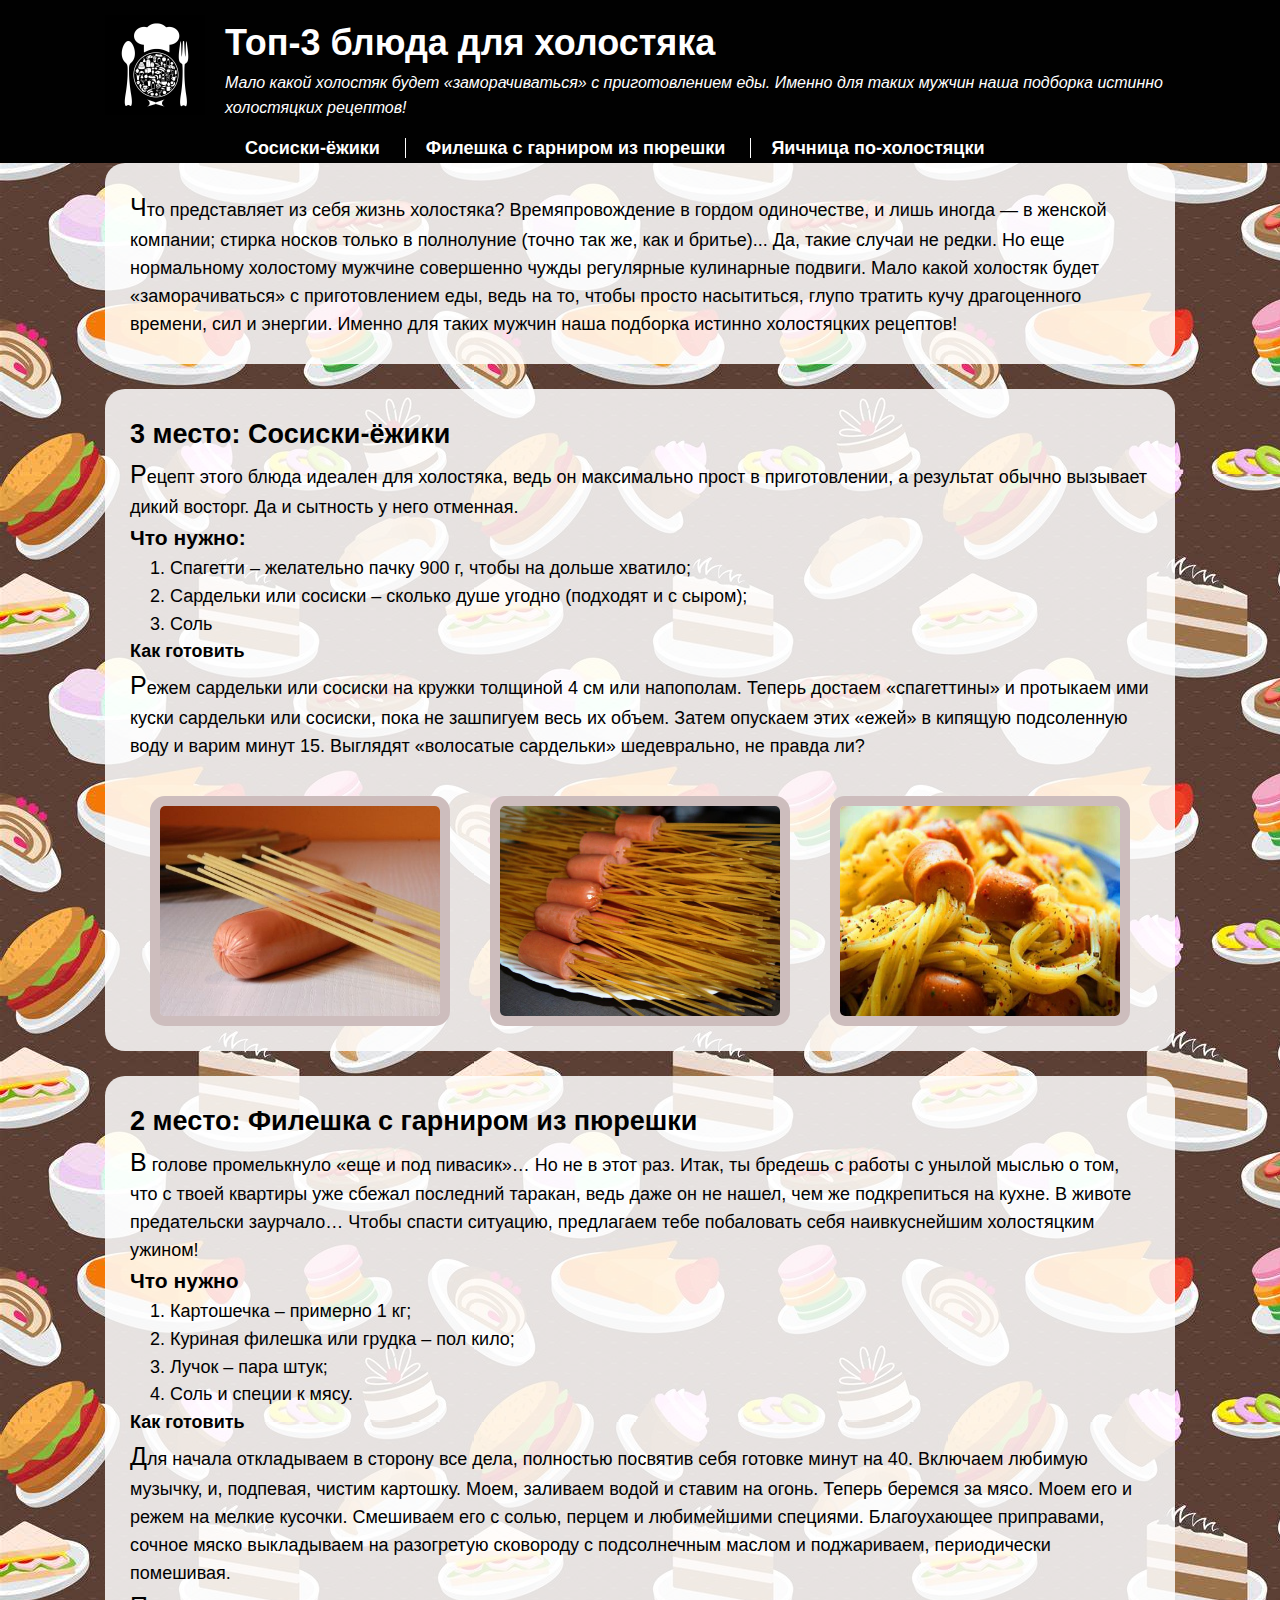
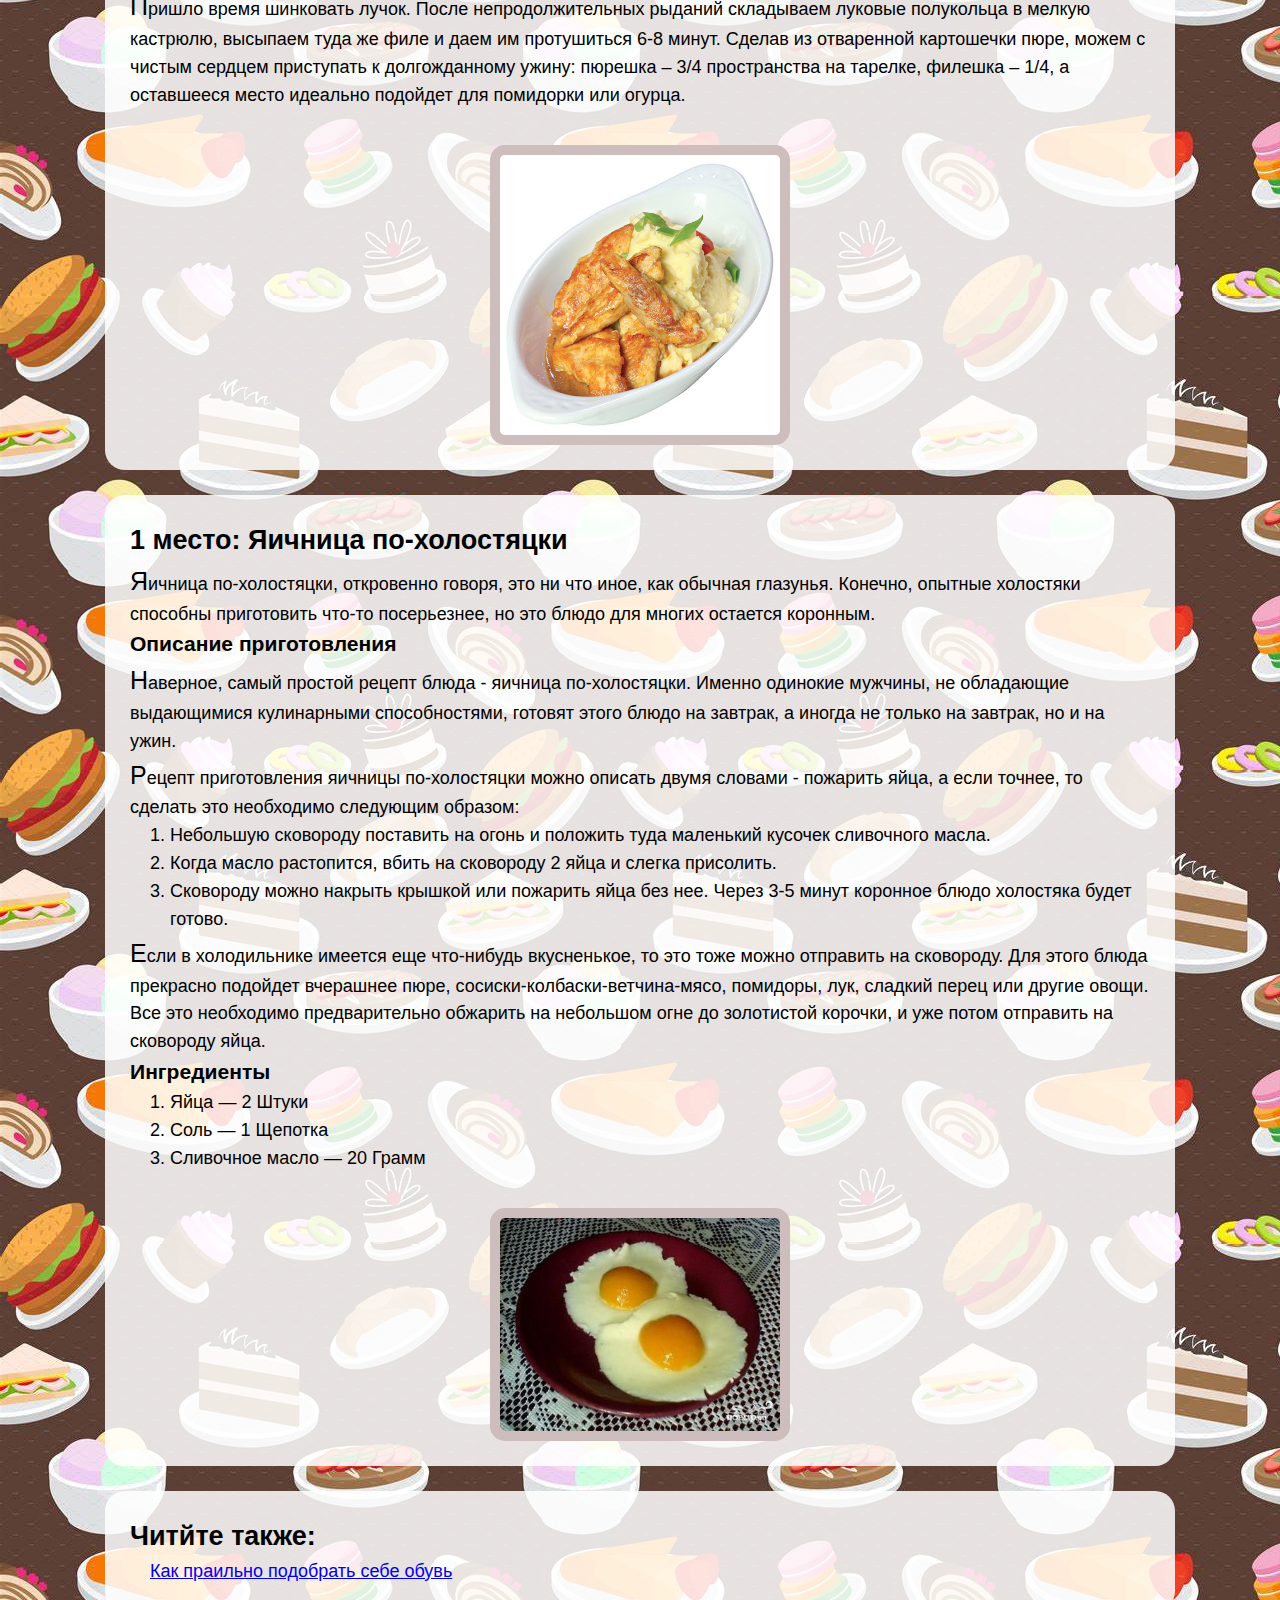
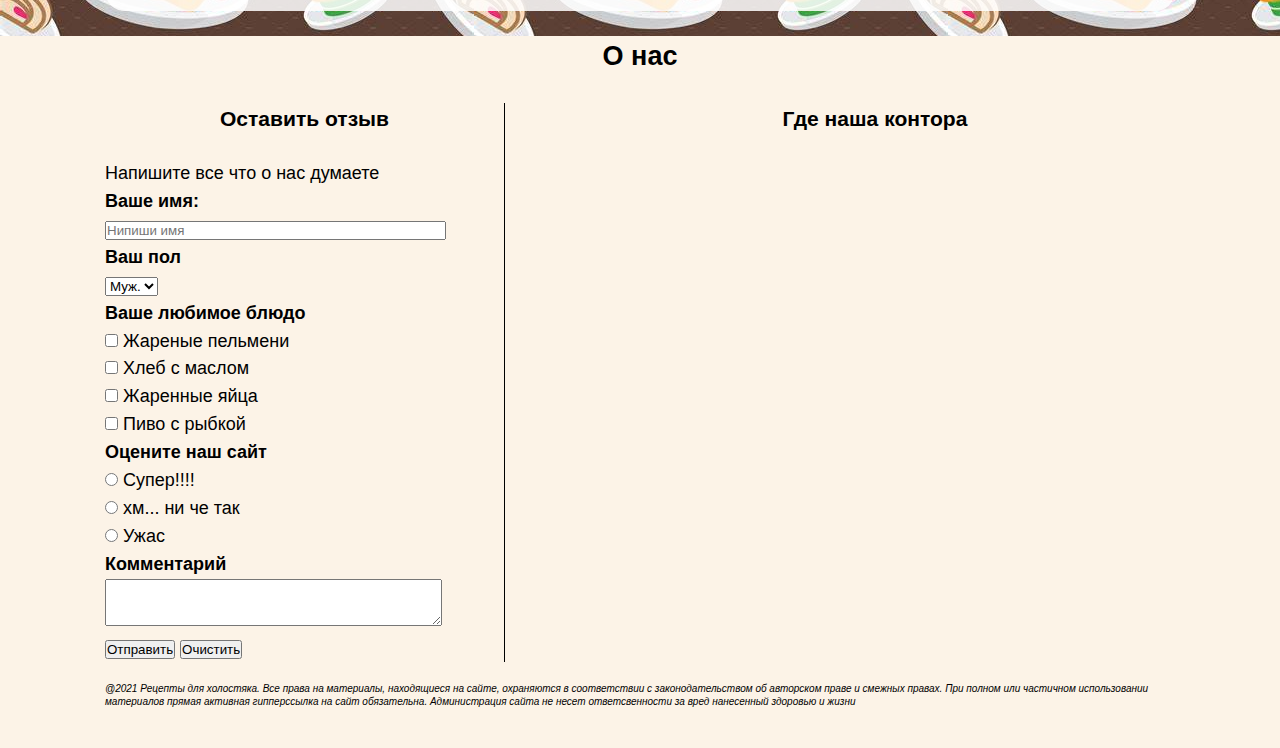
<file: homework 12/index.html>
<!DOCTYPE html>
<html lang="ru">
<head>
	<meta charset="UTF-8">
	<title>Рецепты для холостяка</title>
	<link rel="stylesheet" href="css/style.css">
	<link rel="shortcut icon" href="favicon.png">
</head>
<body>
	
	<header>
		<div class="container">
			<div class="clearfix">
				<div class="logo">
					<a href="#">
						<img src="images/logo.jpg" alt="">
					</a>
				</div>
				<div class="pagename">
					<h1>Топ-3 блюда для холостяка</h1>
					<p>Мало какой холостяк будет «заморачиваться» с приготовлением еды. Именно для таких мужчин наша подборка истинно холостяцких рецептов!</p>
				</div>
			</div>
			<nav>
				<ul>
					<li><a href="#sosiska">Сосиски-ёжики</a></li>
  					<li><a href="#fileshka">Филешка с гарниром из пюрешки</a></li>
  					<li><a href="#eggs">Яичница по-холостяцки</a></li>
  				</ul>
			</nav>
		</div>
	</header>
	<main>
		<div class="container">
			<div class="dish">
				<p>Что представляет из себя жизнь холостяка? Времяпровождение в гордом одиночестве, и лишь иногда — в женской компании; стирка носков только в полнолуние (точно так же, как и бритье)... Да, такие случаи не редки. Но еще нормальному холостому мужчине совершенно чужды регулярные кулинарные подвиги. Мало какой холостяк будет «заморачиваться» с приготовлением еды, ведь на то, чтобы просто насытиться, глупо тратить кучу драгоценного времени, сил и энергии. Именно для таких мужчин наша подборка истинно холостяцких рецептов!</p>
			</div>

			<div class="dish">
				<h2 id="sosiska">3 место: Сосиски-ёжики</h2>
				<p>Рецепт этого блюда идеален для холостяка, ведь он максимально прост в приготовлении, а результат обычно вызывает дикий восторг. Да и сытность у него отменная.</p>

				<h3>Что нужно:</h3>

				<ol>
					<li>Спагетти – желательно пачку 900 г, чтобы на дольше хватило;</li>
					<li>Сардельки или сосиски – сколько душе угодно (подходят и с сыром);</li>
					<li>Соль</li>
				</ol>

				<h4>Как готовить</h4>

				<p>Режем сардельки или сосиски на кружки толщиной 4 см или напополам. Теперь достаем «спагеттины» и протыкаем ими куски сардельки или сосиски, пока не зашпигуем весь их объем. Затем опускаем этих «ежей» в кипящую подсоленную воду и варим минут 15. Выглядят «волосатые сардельки» шедеврально, не правда ли?</p>

				<div class="photo">
					<img src="images/sosik-ezhik-1.jpg" alt="Сосиски-ёжики">
					<img src="images/sosik-ezhik-2.jpg" alt="Сосиски-ёжики">
					<img src="images/sosik-ezhik-3.jpg" alt="Сосиски-ёжики">
				</div>

			</div>

			<div class="dish">
				
				<h2 id="fileshka">2 место: Филешка с гарниром из пюрешки</h2>

				<p>В голове промелькнуло «еще и под пивасик»… Но не в этот раз. Итак, ты бредешь с работы с унылой мыслью о том, что с твоей квартиры уже сбежал последний таракан, ведь даже он не нашел, чем же подкрепиться на кухне. В животе предательски заурчало… Чтобы спасти ситуацию, предлагаем тебе побаловать себя наивкуснейшим холостяцким ужином!</p>

				<h3>Что нужно</h3>

				<ol>
					<li>Картошечка – примерно 1 кг;</li>
					<li>Куриная филешка или грудка – пол кило;</li>
					<li>Лучок – пара штук;</li>
					<li>Соль и специи к мясу.</li>
				</ol>

				<h4>Как готовить</h4>

				<p>Для начала откладываем в сторону все дела, полностью посвятив себя готовке минут на 40. Включаем любимую музычку, и, подпевая, чистим картошку. Моем, заливаем водой и ставим на огонь. Теперь беремся за мясо. Моем его и режем на мелкие кусочки. Смешиваем его с солью, перцем и любимейшими специями. Благоухающее приправами, сочное мяско выкладываем на разогретую сковороду с подсолнечным маслом и поджариваем, периодически помешивая.</p>

				<p>Пришло время шинковать лучок. После непродолжительных рыданий складываем луковые полукольца в мелкую кастрюлю, высыпаем туда же филе и даем им протушиться 6-8 минут. Сделав из отваренной картошечки пюре, можем с чистым сердцем приступать к долгожданному ужину: пюрешка – 3/4 пространства на тарелке, филешка – 1/4, а оставшееся место идеально подойдет для помидорки или огурца.</p>

					<div class="photo">
						<img src="images/fileshka.jpg" alt="">
					</div>

			</div>

			<div class="dish">
				
				<h2 id="eggs">1 место: Яичница по-холостяцки</h2>

				<p>Яичница по-холостяцки, откровенно говоря, это ни что иное, как обычная глазунья. Конечно, опытные холостяки способны приготовить что-то посерьезнее, но это блюдо для многих остается коронным.</p>

				<h3>Описание приготовления</h3>

				<p>Наверное, самый простой рецепт блюда - яичница по-холостяцки. Именно одинокие мужчины, не обладающие выдающимися кулинарными способностями, готовят этого блюдо на завтрак, а иногда не только на завтрак, но и на ужин.</p>

				<p>Рецепт приготовления яичницы по-холостяцки можно описать двумя словами - пожарить яйца, а если точнее, то сделать это необходимо следующим образом:</p>

				<ol>
					<li>Небольшую сковороду поставить на огонь и положить туда маленький кусочек сливочного масла.</li>
					<li>Когда масло растопится, вбить на сковороду 2 яйца и слегка присолить.</li>
					<li>Сковороду можно накрыть крышкой или пожарить яйца без нее. Через 3-5 минут коронное блюдо холостяка будет готово.</li>
				</ol>

				<p>Если в холодильнике имеется еще что-нибудь вкусненькое, то это тоже можно отправить на сковороду. Для этого блюда прекрасно подойдет вчерашнее пюре, сосиски-колбаски-ветчина-мясо, помидоры, лук, сладкий перец или другие овощи. Все это необходимо предварительно обжарить на небольшом огне до золотистой корочки, и уже потом отправить на сковороду яйца.</p>

				<h3>Ингредиенты</h3>

				<ol>
					<li>Яйца  — 2 Штуки</li>
					<li>Соль  — 1 Щепотка</li>
					<li>Сливочное масло  — 20 Грамм</li>
				</ol>

				<div class="photo">
					<img src="images/yaichnica_po-holostyacki-79745.jpg" alt="">
				</div>
			</div>

			<div class="container">
				<div class="dish alsoread">
					<h2>Читйте также:</h2>
					<ul>
						<li><a href="pages/shoes-size.html">Как праильно подобрать себе обувь</a></li>
					</ul>
				</div>
			</div>
		</div>
	</main>

	<footer>
		<div class="container">
			<div class="footerhead">
				<h2>О нас</h2>
			</div>
			<div class="contacts">
				<div class="forma">
					<h3>Оставить отзыв</h3>

					<p>Напишите все что о нас думаете</p>

  			<form name="commentarii">
  				
  				<div>
  					<h4>Ваше имя:</h4>

  					   	<input type="text" size="40" name="name" placeholder="Нипиши имя">
  					
  					<h4>Ваш пол</h4>

  					<select name="" id="">
						<option value="male">Муж.</option>
						<option value="female">Жен.</option>
  					</select>
  				

  					<h4>Ваше любимое блюдо</h4>
  						<input type="checkbox" id="dish1" value="zharenyie_pelmeni">
  						<label for="zharenyie_pelmeni">Жареные пельмени</label><Br>
  						<input type="checkbox" id="dish2" value="hleb_s_maslom">
  						<label for="hleb_s_maslom">Хлеб с маслом</label><Br>
  						<input type="checkbox" id="dish3" value="zharenyie_yayca">
  						<label for="zharenyie_yayca">Жаренные яйца</label><Br>
  						<input type="checkbox" id="dish4" value="pivo_s_ryboi">
  						<label for="pivo_s_ryboi">Пиво с рыбкой</label><Br>

					<h4>Оцените наш сайт</h4>
						<input type="radio" name="rating" value="super"> Супер!!!!<Br>
						<input type="radio" name="rating" value="good"> хм... ни че так<Br>
					    <input type="radio" name="rating" value="poor"> Ужас<Br>

  					<h4>Комментарий</h4>
		   				<textarea name="comment" cols="40" rows="3"></textarea></p>
			  			<input type="submit" value="Отправить">
			   			<input type="reset" value="Очистить">
			   	</div>	
 			</form>
				</div>

				<div class="mapa">
					<h3>Где наша контора</h3>
					<div>
  						<iframe src="https://www.google.com/maps/embed?pb=!1m18!1m12!1m3!1d2612.409350228711!2d-61.591693115689544!3d16.255484869961233!2m3!1f0!2f0!3f0!3m2!1i1024!2i768!4f13.1!3m3!1m2!1s0x8c1346a457a7bc23%3A0xf0fc7970aca546f8!2sEcole%20M%C3%A9rosier%20NARBAL!5e0!3m2!1sru!2sua!4v1612034726055!5m2!1sru!2sua" width="600" height="450" frameborder="0" style="border:0;" allowfullscreen="" aria-hidden="false" tabindex="0"></iframe>
  					</div>
				</div>
			</div>
			<div class="copyright">
	  			<p>@2021 Рецепты для холостяка. Все права на материалы, находящиеся на сайте, охраняются в соответствии с законодательством об авторском праве и смежных правах. При полном или частичном использовании материалов прямая активная гипперссылка на сайт обязательна. Администрация сайта не несет ответсвенности за вред нанесенный здоровью и жизни</p>
	  		</div>
		</div>
	</footer>
</body>
</html>
</file>
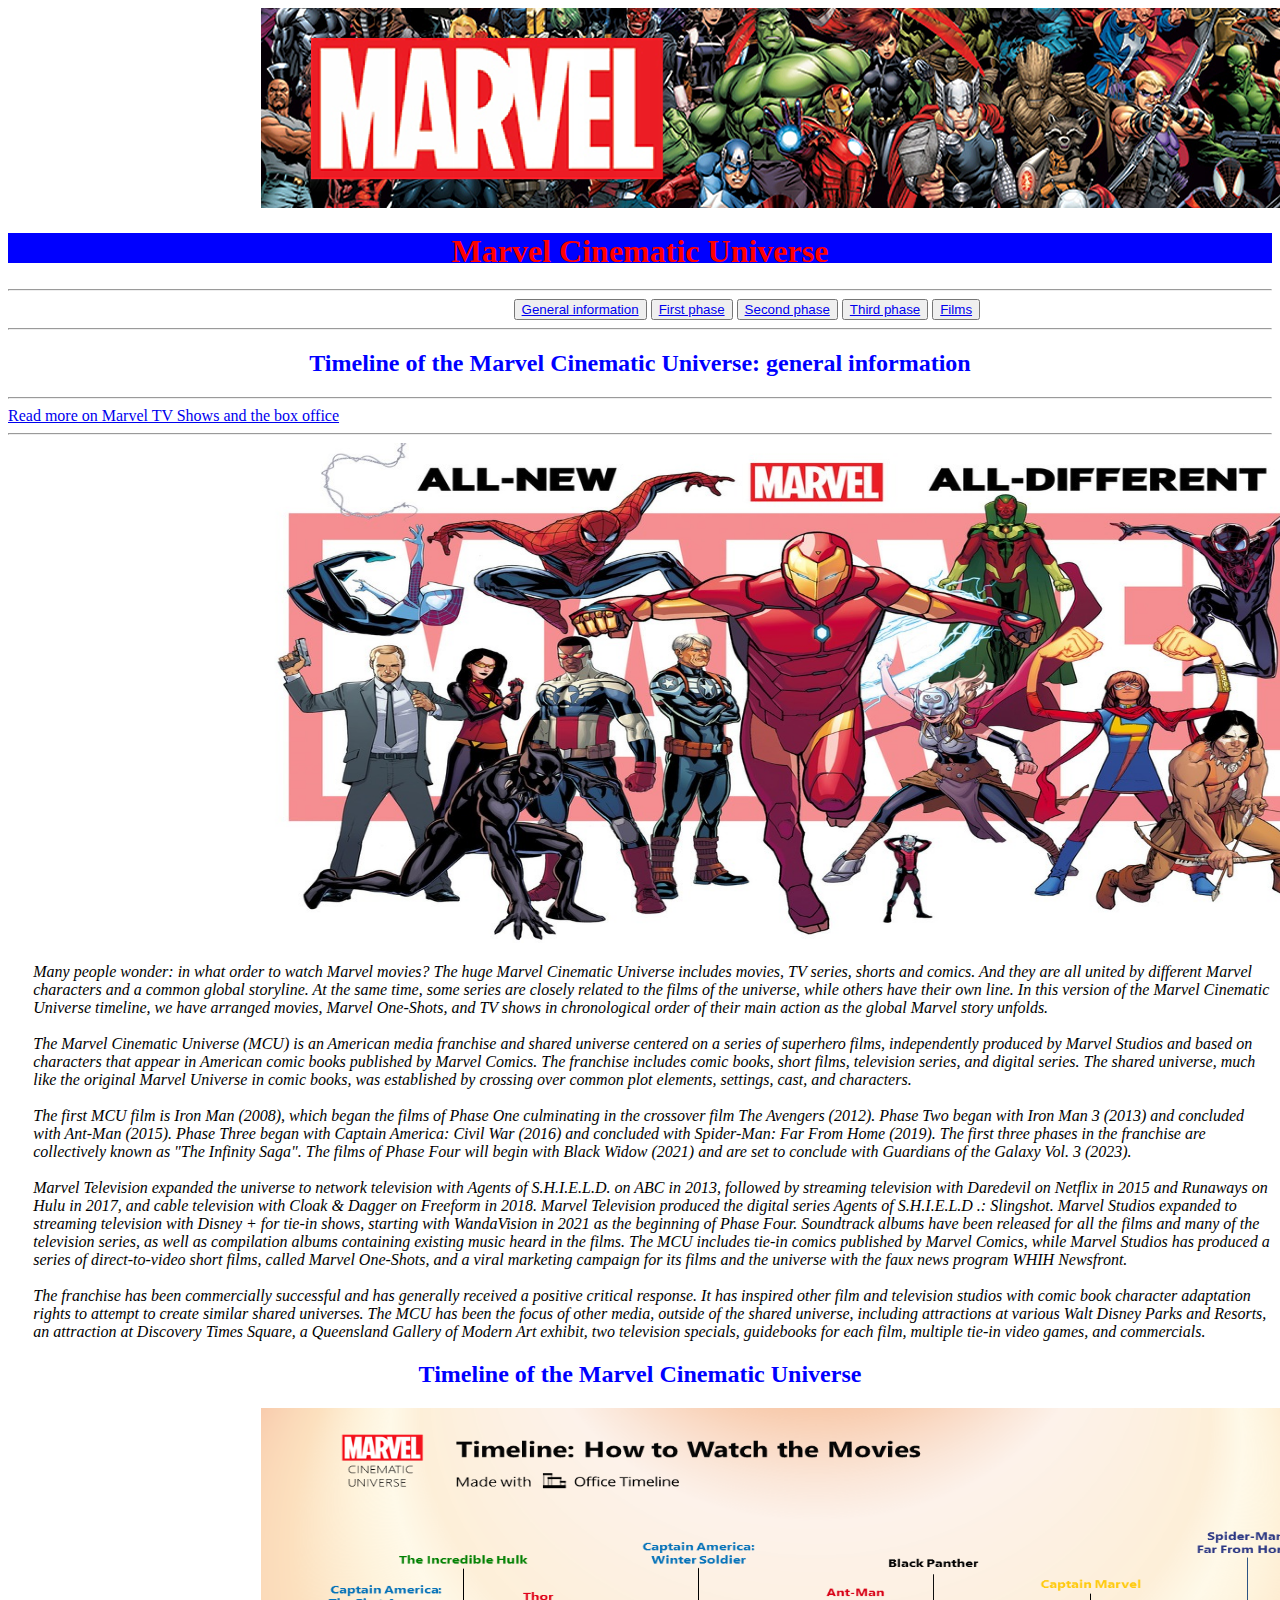
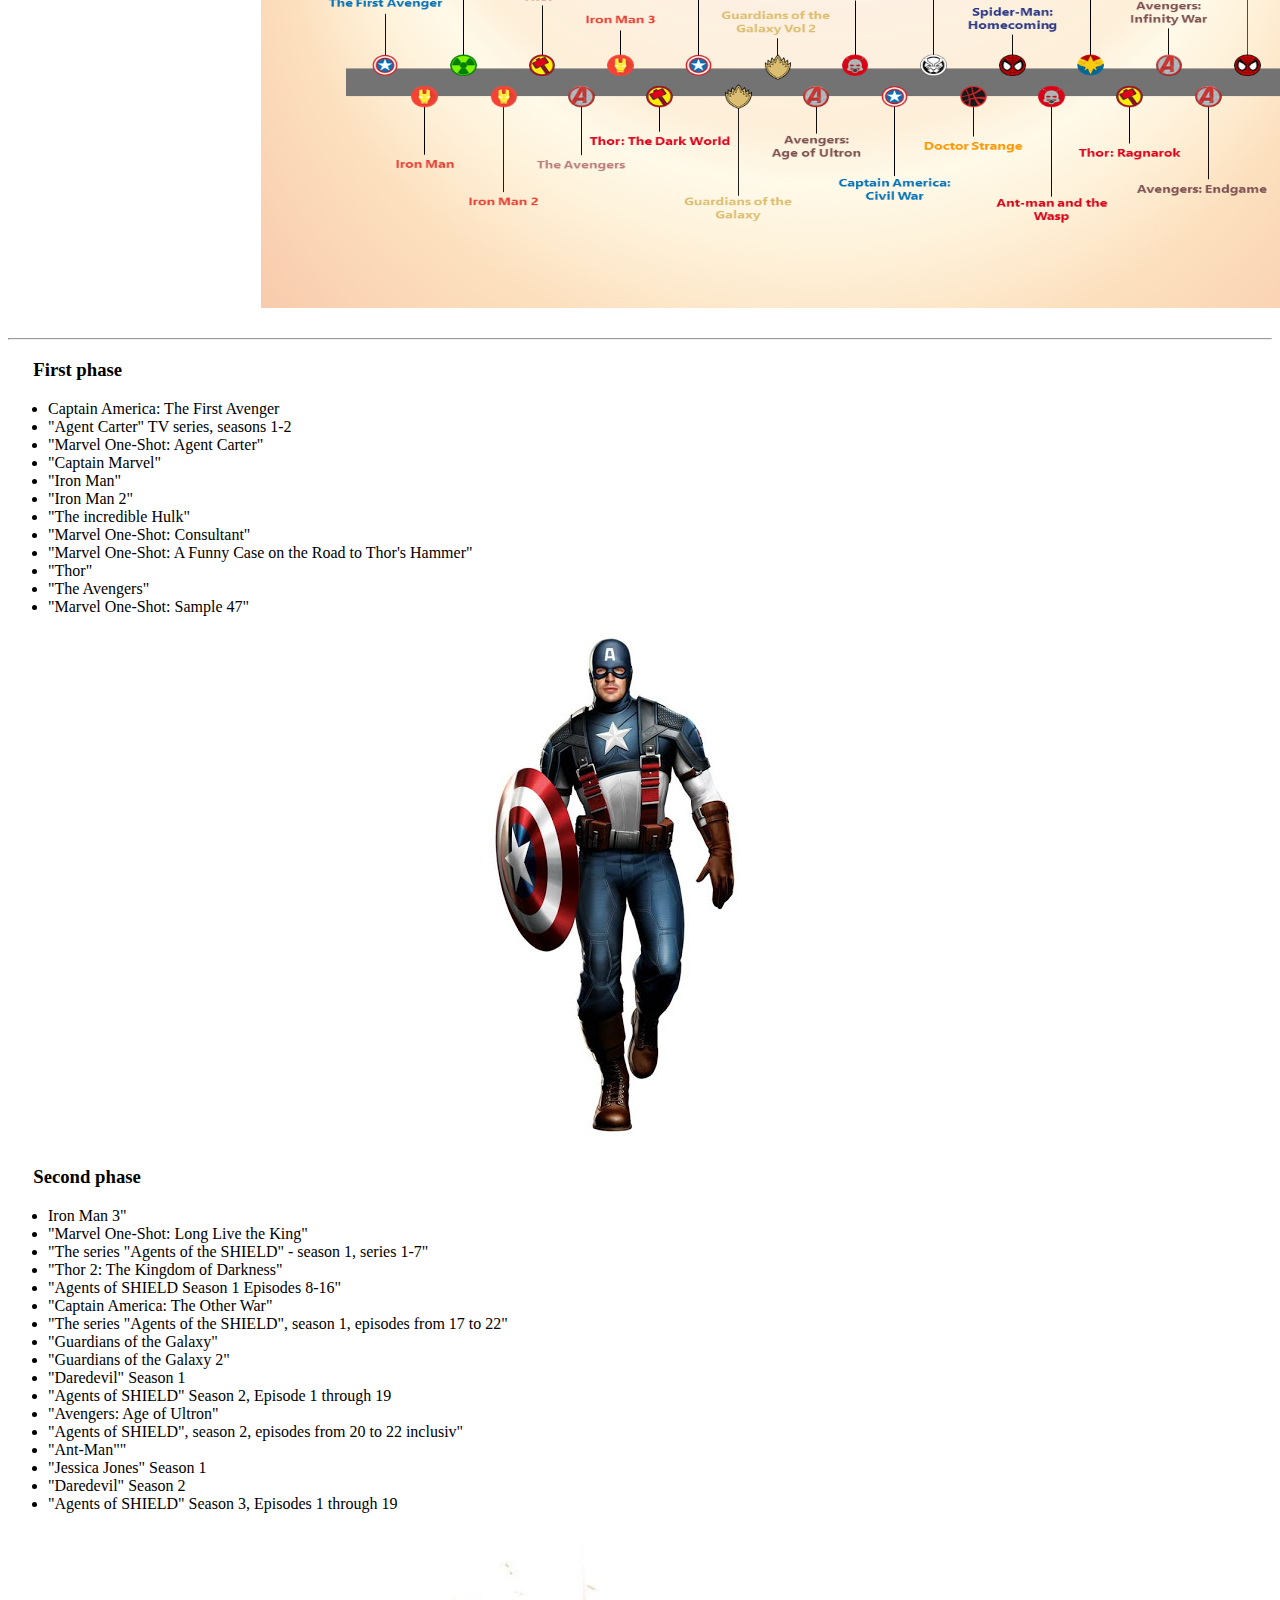
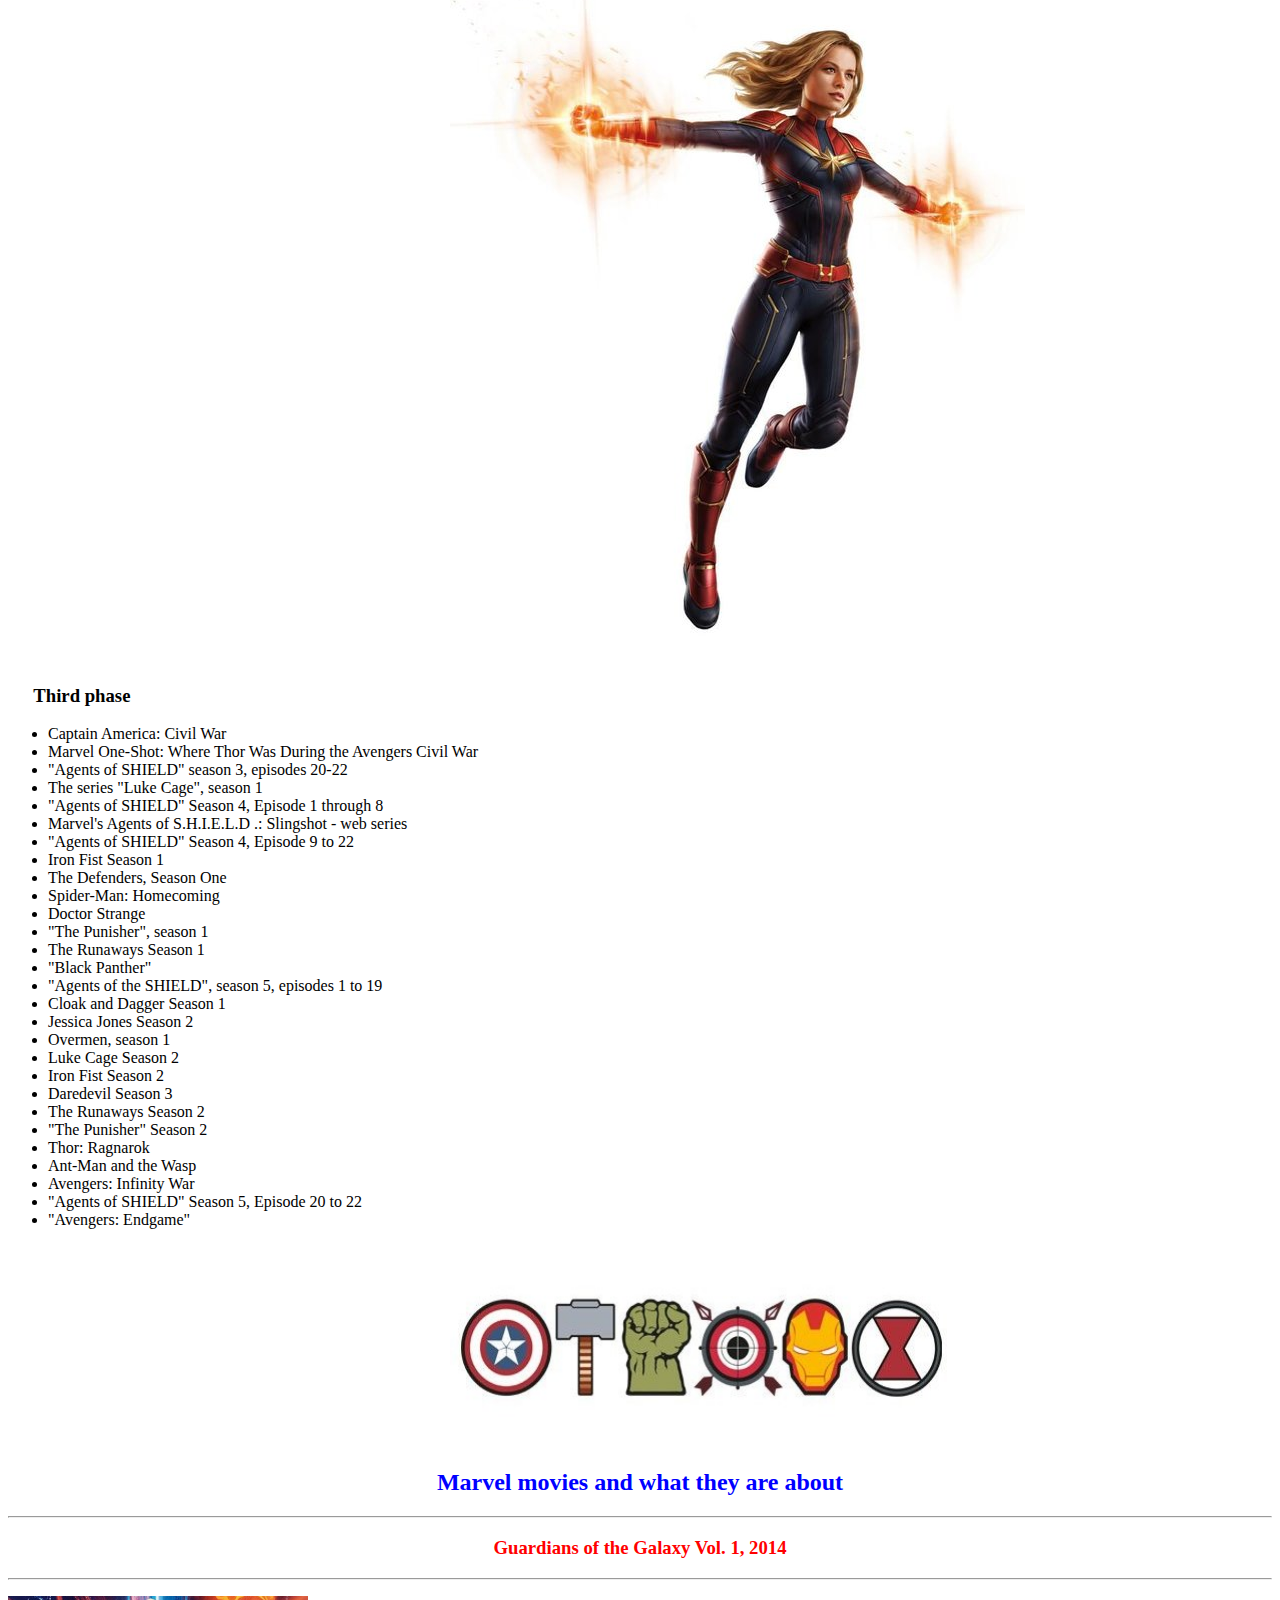
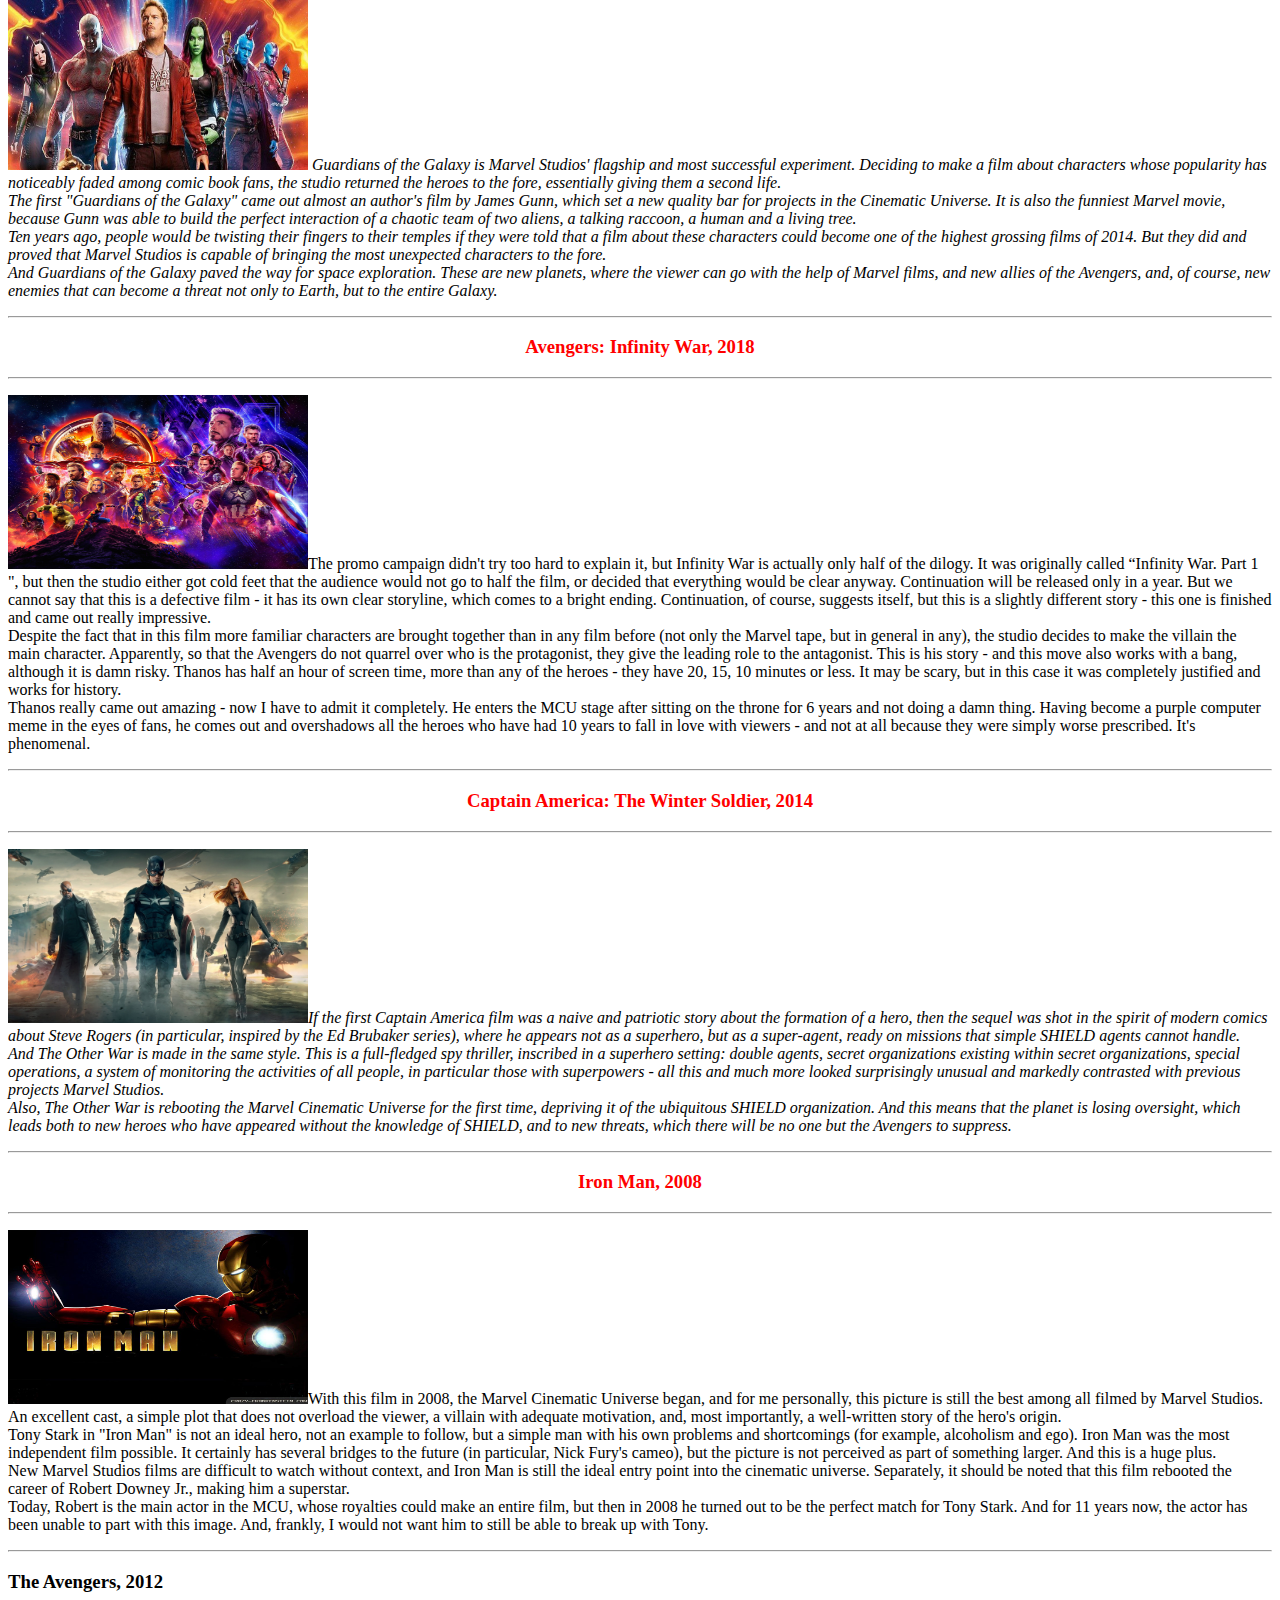
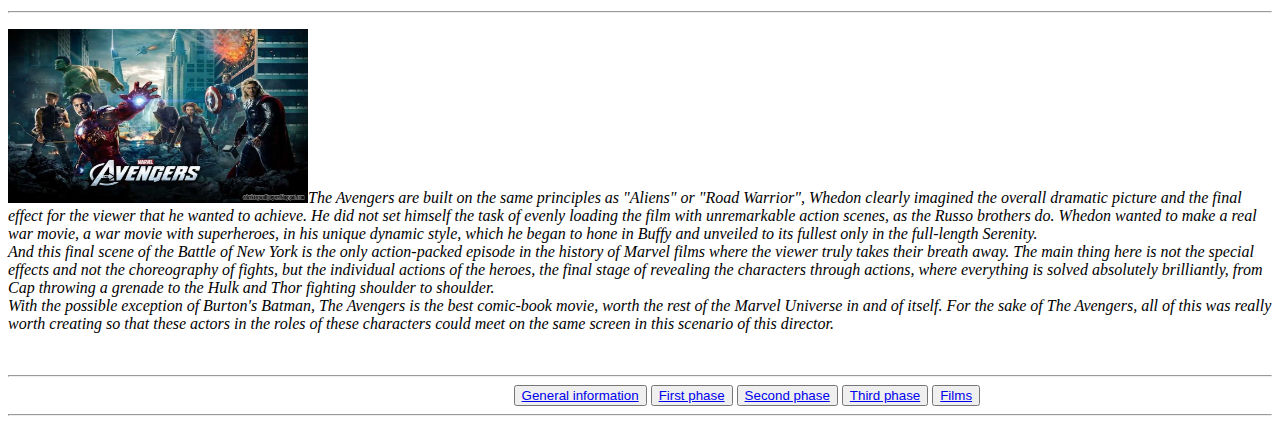
<file: homework11/index.html>
<!DOCTYPE html>
<html>
<head>
	<meta charset="UTF-8">
	<title>Marvel</title>
</head>

<body>
	<section id="general information">
		<img style='position: relative; left:20%' src="img/img1.png">
		<div style="position: relative; background-color:#0000FF; width: 100%; height: 30px;">
		<h1 style="position: relative;text-align: center; color: #FF0000">Marvel Cinematic Universe</h1>
		</div>
		<br>
		<hr>
		<button style="position: relative; left: 40%; color: #FF0000"><a href="#general information">General information</a></button>
		<button style="position: relative; left: 40%;color: #FF0000"><a href="#Chronology.First phase">First phase</a></button>
		<button style="position: relative; left: 40%;color: #FF0000"><a href="#Chronology.Second phase">Second phase</a></button>
		<button style="position: relative; left: 40%;color: #FF0000"><a href="#Chronology.Third phase">Third phase</a></button>
		<button style="position: relative; left: 40%;color: #FF0000"><a href="#Films">Films</a></button>
		<hr>
		<div>
		<h2 style="position: relative;text-align: center; color: #0000FF">Timeline of the Marvel Cinematic Universe: general information</h2>
		<hr>
		<a href="index2.html">Read more on Marvel TV Shows and the box office</a>
		<hr>
		<img style='position: relative; width: 1110px; height: 500px; left:20%' src="img/img3.png">
			<p style="position: relative; left: 2%; width:98%"> <i> Many people wonder: in what order to watch Marvel movies?
			The huge Marvel Cinematic Universe includes movies, TV series, shorts and comics. And they are all united by different Marvel characters and a common global storyline. At the same time, some series are closely related to the films of the universe, while others have their own line.
			In this version of the Marvel Cinematic Universe timeline, we have arranged movies, Marvel One-Shots, and TV shows in chronological order of their main action as the global Marvel story unfolds.
			<br><br>
			The Marvel Cinematic Universe (MCU) is an American media franchise and shared universe centered on a series of superhero films, independently produced by Marvel Studios and based on characters that appear in American comic books published by Marvel Comics. The franchise includes comic books, short films, television series, and digital series. The shared universe, much like the original Marvel Universe in comic books, was established by crossing over common plot elements, settings, cast, and characters.
			<br><br>
			The first MCU film is Iron Man (2008), which began the films of Phase One culminating in the crossover film The Avengers (2012). Phase Two began with Iron Man 3 (2013) and concluded with Ant-Man (2015). Phase Three began with Captain America: Civil War (2016) and concluded with Spider-Man: Far From Home (2019). The first three phases in the franchise are collectively known as "The Infinity Saga". The films of Phase Four will begin with Black Widow (2021) and are set to conclude with Guardians of the Galaxy Vol. 3 (2023).
			<br><br>
			Marvel Television expanded the universe to network television with Agents of S.H.I.E.L.D. on ABC in 2013, followed by streaming television with Daredevil on Netflix in 2015 and Runaways on Hulu in 2017, and cable television with Cloak & Dagger on Freeform in 2018. Marvel Television produced the digital series Agents of S.H.I.E.L.D .: Slingshot. Marvel Studios expanded to streaming television with Disney + for tie-in shows, starting with WandaVision in 2021 as the beginning of Phase Four. Soundtrack albums have been released for all the films and many of the television series, as well as compilation albums containing existing music heard in the films. The MCU includes tie-in comics published by Marvel Comics, while Marvel Studios has produced a series of direct-to-video short films, called Marvel One-Shots, and a viral marketing campaign for its films and the universe with the faux news program WHIH Newsfront.
			<br><br>
			The franchise has been commercially successful and has generally received a positive critical response. It has inspired other film and television studios with comic book character adaptation rights to attempt to create similar shared universes. The MCU has been the focus of other media, outside of the shared universe, including attractions at various Walt Disney Parks and Resorts, an attraction at Discovery Times Square, a Queensland Gallery of Modern Art exhibit, two television specials, guidebooks for each film, multiple tie-in video games, and commercials.</i>
	</section>

	<section id="Chronology.First phase">
		<h2 style="position: relative;text-align: center; color: #0000FF">Timeline of the Marvel Cinematic Universe</h2>
		<img style='position: relative; width: 1110px; height: 500px; left:20%' src="img/img2.png">	
		<br>
		<br>
		<hr>
		<h3 style="position: relative;left:2%;">First phase</h3>
			<ul>
				<li>Captain America: The First Avenger</li>
				<li>"Agent Carter" TV series, seasons 1-2</li>
				<li>"Marvel One-Shot: Agent Carter"</li>
				<li>"Captain Marvel"</li>
				<li>"Iron Man"</li>
				<li>"Iron Man 2"</li>
				<li>"The incredible Hulk"</li>
				<li>"Marvel One-Shot: Consultant"</li>
				<li>"Marvel One-Shot: A Funny Case on the Road to Thor's Hammer"</li>
				<li>"Thor"</li>
				<li>"The Avengers"</li>
				<li>"Marvel One-Shot: Sample 47"</li>
				</ul>
				
	</section>
	<section id="Chronology.Second phase">
		<img style='position: relative; left:35%' src="img/img4.png">
		<h3 style="position: relative;left:2%;">Second phase</h3>	
			<ul>
				<li>Iron Man 3"</li>
				<li>"Marvel One-Shot: Long Live the King"</li>
				<li>"The series "Agents of the SHIELD" - season 1, series 1-7"</li>
				<li>"Thor 2: The Kingdom of Darkness"</li>
				<li>"Agents of SHIELD Season 1 Episodes 8-16"</li>
				<li>"Captain America: The Other War"</li>
				<li>"The series "Agents of the SHIELD", season 1, episodes from 17 to 22"</li>
				<li>"Guardians of the Galaxy"</li>
				<li>"Guardians of the Galaxy 2"</li>
				<li>"Daredevil" Season 1</li>
				<li>"Agents of SHIELD" Season 2, Episode 1 through 19</li>
				<li>"Avengers: Age of Ultron"</li>
				<li>"Agents of SHIELD", season 2, episodes from 20 to 22 inclusiv"</li>
				<li>"Ant-Man""</li>
				<li>"Jessica Jones" Season 1</li>
				<li>"Daredevil" Season 2</li>
				<li>"Agents of SHIELD" Season 3, Episodes 1 through 19</li>
				</ul>
			
	</section>
	<section id="Chronology.Third phase">
		<img style='position: relative; left:35%' src="img/img5.png">
		<h3 style="position: relative;left:2%;">Third phase</h3>	
			<ul>
				<li>Captain America: Civil War</li>
				<li>Marvel One-Shot: Where Thor Was During the Avengers Civil War</li>
				<li>"Agents of SHIELD" season 3, episodes 20-22</li>
				<li>The series "Luke Cage", season 1</li>
				<li>"Agents of SHIELD" Season 4, Episode 1 through 8</li>
				<li>Marvel's Agents of S.H.I.E.L.D .: Slingshot - web series</li>
				<li>"Agents of SHIELD" Season 4, Episode 9 to 22</li>
				<li>Iron Fist Season 1</li>
				<li>The Defenders, Season One</li>
				<li>Spider-Man: Homecoming</li>
				<li>Doctor Strange</li>
				<li>"The Punisher", season 1</li>
				<li>The Runaways Season 1</li>
				<li>"Black Panther"</li>
				<li>"Agents of the SHIELD", season 5, episodes 1 to 19</li>
				<li>Cloak and Dagger Season 1</li>
				<li>Jessica Jones Season 2</li>
				<li>Overmen, season 1</li>
				<li>Luke Cage Season 2</li>
				<li>Iron Fist Season 2</li>
				<li>Daredevil Season 3</li>
				<li>The Runaways Season 2</li>
				<li>"The Punisher" Season 2</li>
				<li>Thor: Ragnarok</li>
				<li>Ant-Man and the Wasp</li>
				<li>Avengers: Infinity War</li>
				<li>"Agents of SHIELD" Season 5, Episode 20 to 22</li>
				<li>"Avengers: Endgame"</li>
				</ul>
	</section>

	<section id="Films">
		<img style='position: relative;width: 500px; height: 200px; left:35%' src="img/img6.png">
		<h2 style="position: relative;text-align: center; color: #0000FF">Marvel movies and what they are about</h2>
		<hr>
			<h3 style="position: relative;text-align: center; color: #FF0000">Guardians of the Galaxy Vol. 1, 2014</h3>
			<hr>
				<p><img src="img/img7.png" alt="Movie poster" width="300" height="174" class="leftimg";> <i>Guardians of the Galaxy is Marvel Studios' flagship and most successful experiment. Deciding to make a film about characters whose popularity has noticeably faded among comic book fans, the studio returned the heroes to the fore, essentially giving them a second life.<br>The first "Guardians of the Galaxy" came out almost an author's film by James Gunn, which set a new quality bar for projects in the Cinematic Universe. It is also the funniest Marvel movie, because Gunn was able to build the perfect interaction of a chaotic team of two aliens, a talking raccoon, a human and a living tree. <br> Ten years ago, people would be twisting their fingers to their temples if they were told that a film about these characters could become one of the highest grossing films of 2014. But they did and proved that Marvel Studios is capable of bringing the most unexpected characters to the fore.<br> And Guardians of the Galaxy paved the way for space exploration. These are new planets, where the viewer can go with the help of Marvel films, and new allies of the Avengers, and, of course, new enemies that can become a threat not only to Earth, but to the entire Galaxy.</i>
			</p>
			<hr>
			<h3 style="position: relative;text-align: center; color: #FF0000">Avengers: Infinity War, 2018</h3>
			<hr>
				<p><img src="img/img8.png" alt="Movie poster"; width="300"; height="174"; class="leftimg">The promo campaign didn't try too hard to explain it, but Infinity War is actually only half of the dilogy. It was originally called “Infinity War. Part 1 ", but then the studio either got cold feet that the audience would not go to half the film, or decided that everything would be clear anyway. Continuation will be released only in a year. But we cannot say that this is a defective film - it has its own clear storyline, which comes to a bright ending. Continuation, of course, suggests itself, but this is a slightly different story - this one is finished and came out really impressive.<br>Despite the fact that in this film more familiar characters are brought together than in any film before (not only the Marvel tape, but in general in any), the studio decides to make the villain the main character. Apparently, so that the Avengers do not quarrel over who is the protagonist, they give the leading role to the antagonist. This is his story - and this move also works with a bang, although it is damn risky. Thanos has half an hour of screen time, more than any of the heroes - they have 20, 15, 10 minutes or less. It may be scary, but in this case it was completely justified and works for history.<br>Thanos really came out amazing - now I have to admit it completely. He enters the MCU stage after sitting on the throne for 6 years and not doing a damn thing. Having become a purple computer meme in the eyes of fans, he comes out and overshadows all the heroes who have had 10 years to fall in love with viewers - and not at all because they were simply worse prescribed. It's phenomenal.
			</p>
			<hr>
			<h3 style="position: relative;text-align: center; color: #FF0000">Captain America: The Winter Soldier, 2014</h3>
			<hr>
				<p><img src="img/img9.png" alt="Movie poster"; width="300"; height="174"; class="leftimg"><i>If the first Captain America film was a naive and patriotic story about the formation of a hero, then the sequel was shot in the spirit of modern comics about Steve Rogers (in particular, inspired by the Ed Brubaker series), where he appears not as a superhero, but as a super-agent, ready on missions that simple SHIELD agents cannot handle.<br>And The Other War is made in the same style. This is a full-fledged spy thriller, inscribed in a superhero setting: double agents, secret organizations existing within secret organizations, special operations, a system of monitoring the activities of all people, in particular those with superpowers - all this and much more looked surprisingly unusual and markedly contrasted with previous projects Marvel Studios.<br>Also, The Other War is rebooting the Marvel Cinematic Universe for the first time, depriving it of the ubiquitous SHIELD organization. And this means that the planet is losing oversight, which leads both to new heroes who have appeared without the knowledge of SHIELD, and to new threats, which there will be no one but the Avengers to suppress.</i>
			</p>
			<hr>
			<h3 style="position: relative;text-align: center; color: #FF0000">Iron Man, 2008</h3>
			<hr>
				<p><img src="img/img10.png" alt="Movie poster"; width="300"; height="174"; class="leftimg">With this film in 2008, the Marvel Cinematic Universe began, and for me personally, this picture is still the best among all filmed by Marvel Studios. An excellent cast, a simple plot that does not overload the viewer, a villain with adequate motivation, and, most importantly, a well-written story of the hero's origin.<br>Tony Stark in "Iron Man" is not an ideal hero, not an example to follow, but a simple man with his own problems and shortcomings (for example, alcoholism and ego). Iron Man was the most independent film possible. It certainly has several bridges to the future (in particular, Nick Fury's cameo), but the picture is not perceived as part of something larger. And this is a huge plus.<br>New Marvel Studios films are difficult to watch without context, and Iron Man is still the ideal entry point into the cinematic universe. Separately, it should be noted that this film rebooted the career of Robert Downey Jr., making him a superstar.<br>Today, Robert is the main actor in the MCU, whose royalties could make an entire film, but then in 2008 he turned out to be the perfect match for Tony Stark. And for 11 years now, the actor has been unable to part with this image. And, frankly, I would not want him to still be able to break up with Tony.
			</p>
			<hr>
			<h3 id= nameFilms>The Avengers, 2012</h3>
			<hr>
				<p><img src="img/img11.png" alt="Movie poster"; width="300"; height="174"; class="leftimg"><i>The Avengers are built on the same principles as "Aliens" or "Road Warrior", Whedon clearly imagined the overall dramatic picture and the final effect for the viewer that he wanted to achieve. He did not set himself the task of evenly loading the film with unremarkable action scenes, as the Russo brothers do. Whedon wanted to make a real war movie, a war movie with superheroes, in his unique dynamic style, which he began to hone in Buffy and unveiled to its fullest only in the full-length Serenity.<br>And this final scene of the Battle of New York is the only action-packed episode in the history of Marvel films where the viewer truly takes their breath away. The main thing here is not the special effects and not the choreography of fights, but the individual actions of the heroes, the final stage of revealing the characters through actions, where everything is solved absolutely brilliantly, from Cap throwing a grenade to the Hulk and Thor fighting shoulder to shoulder.<br>With the possible exception of Burton's Batman, The Avengers is the best comic-book movie, worth the rest of the Marvel Universe in and of itself. For the sake of The Avengers, all of this was really worth creating so that these actors in the roles of these characters could meet on the same screen in this scenario of this director.
			</i>
			</p>
		<br>
		<hr>
		<button style="position: relative; left: 40%; color: #FF0000"><a href="#general information">General information</a></button>
		<button style="position: relative; left: 40%;color: #FF0000"><a href="#Chronology.First phase">First phase</a></button>
		<button style="position: relative; left: 40%;color: #FF0000"><a href="#Chronology.Second phase">Second phase</a></button>
		<button style="position: relative; left: 40%;color: #FF0000"><a href="#Chronology.Third phase">Third phase</a></button>
		<button style="position: relative; left: 40%;color: #FF0000"><a href="#Films">Films</a></button>
		<hr>

	</div>	

</body>
</html>
</file>
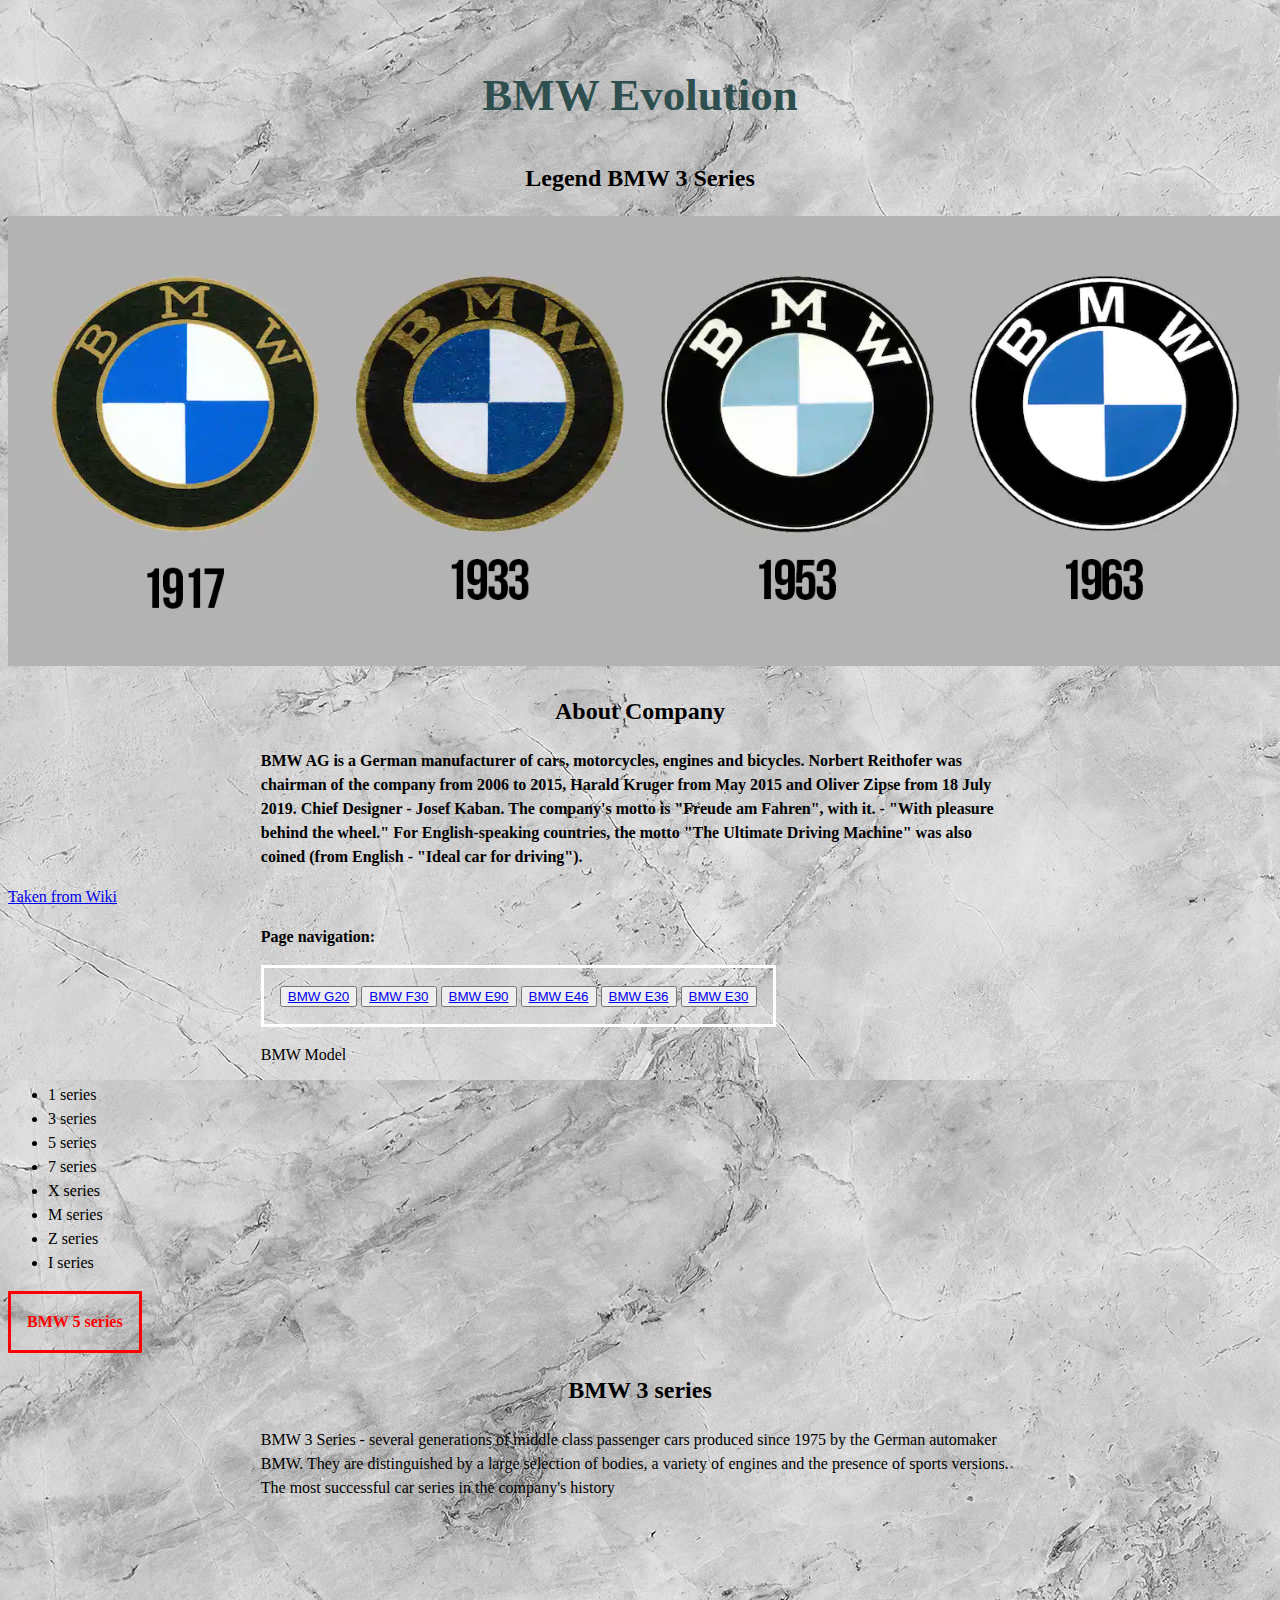
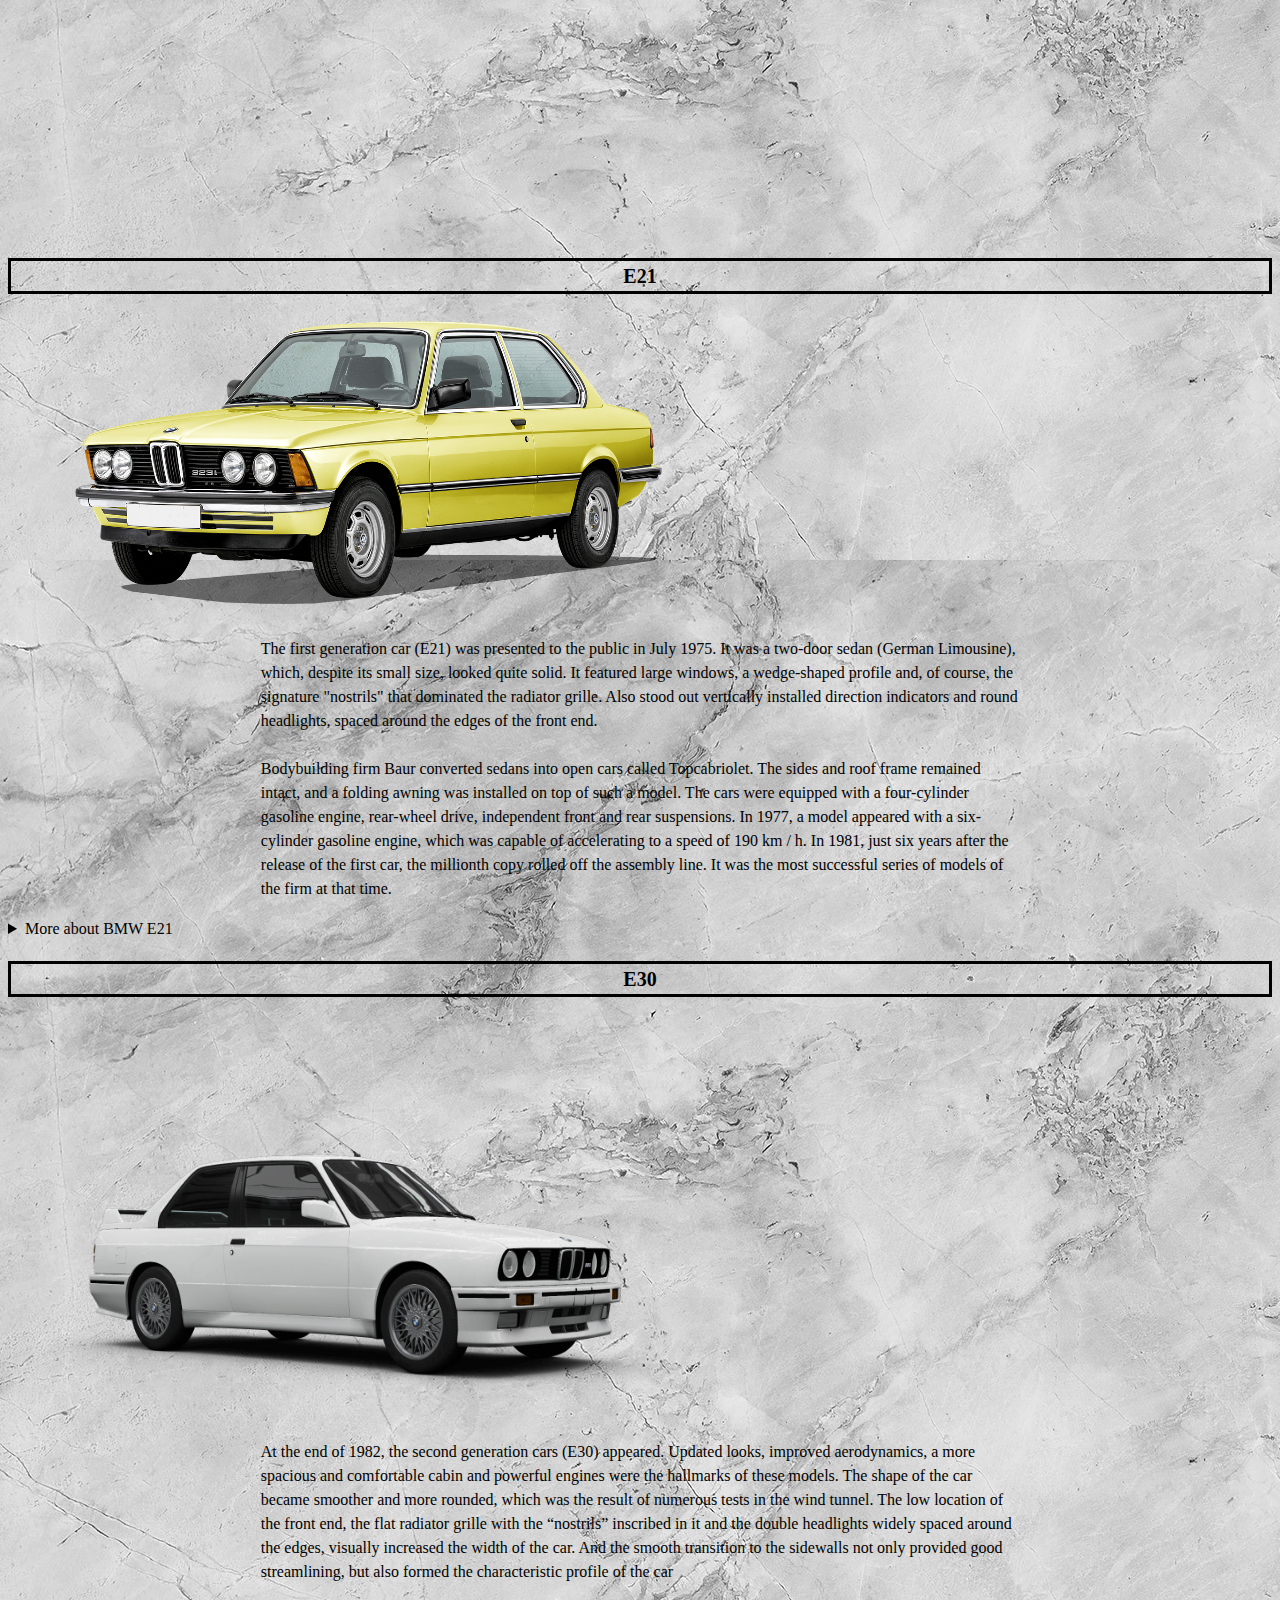
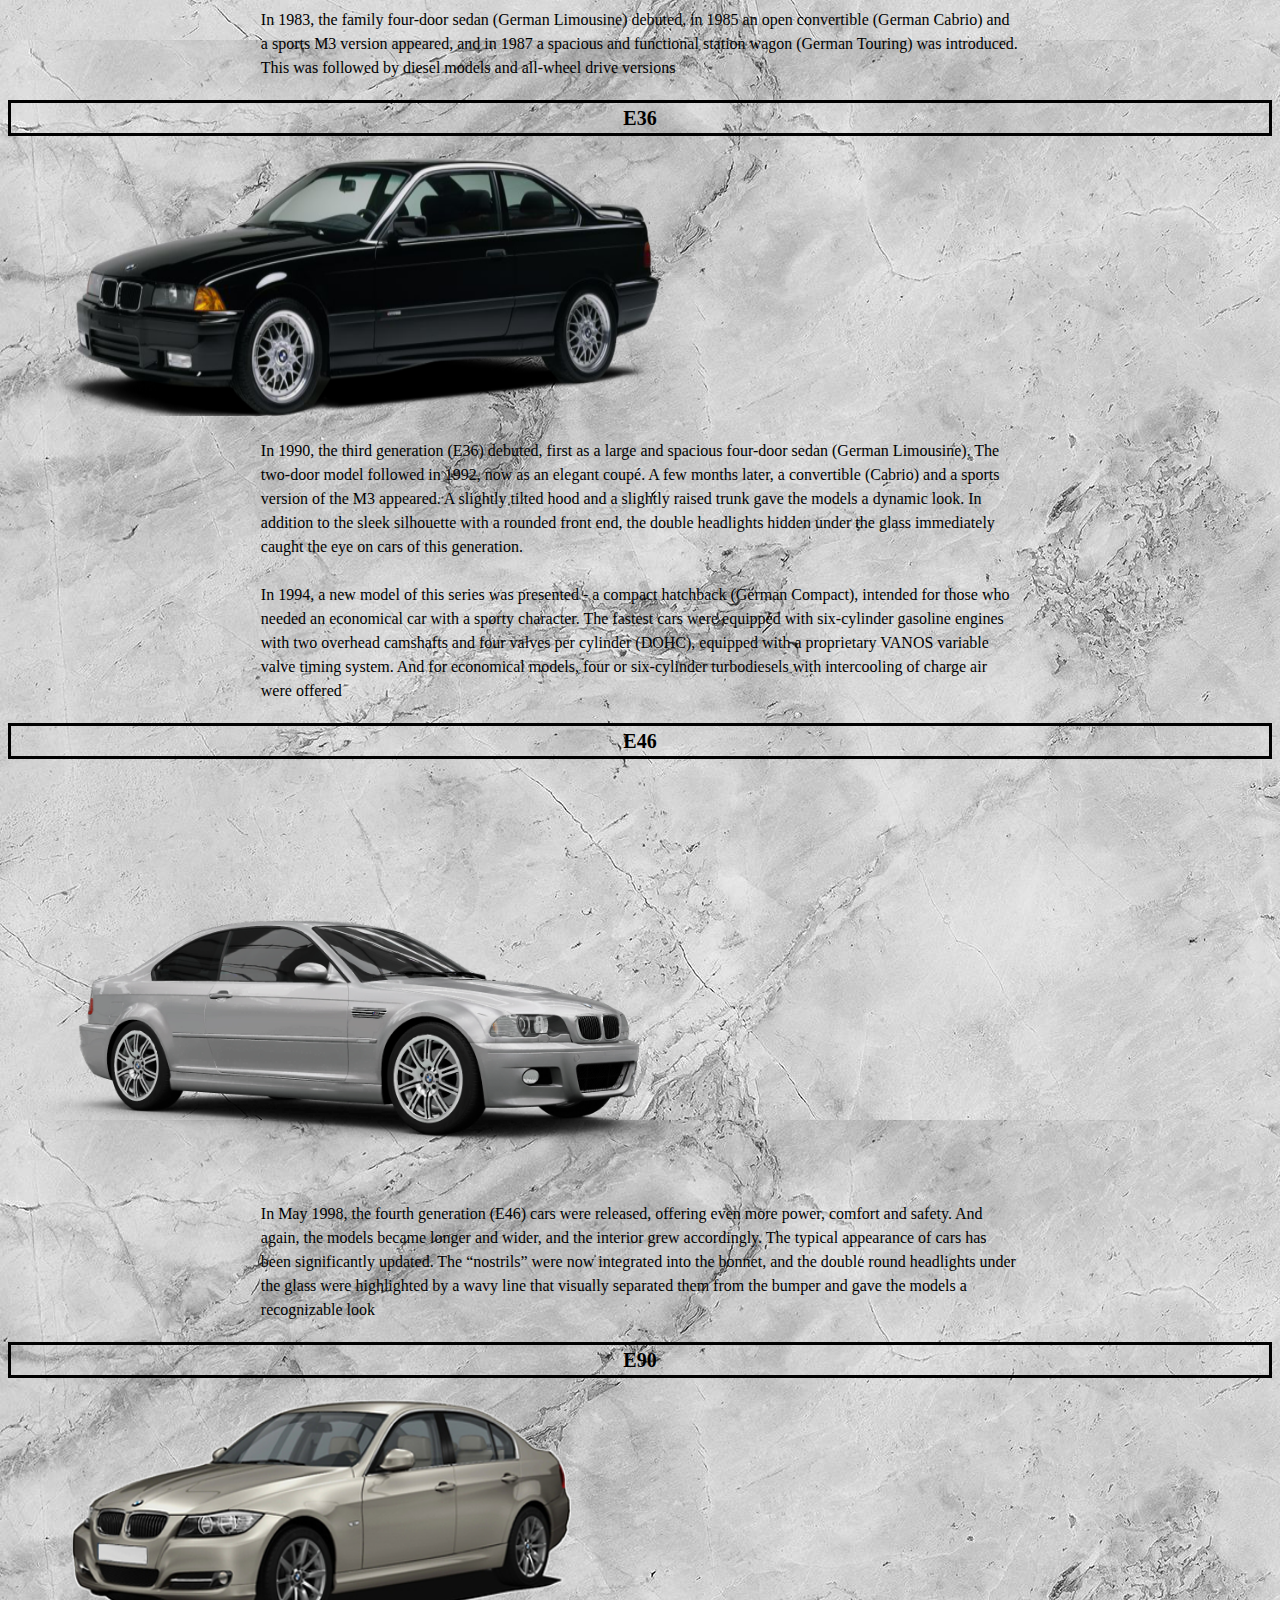
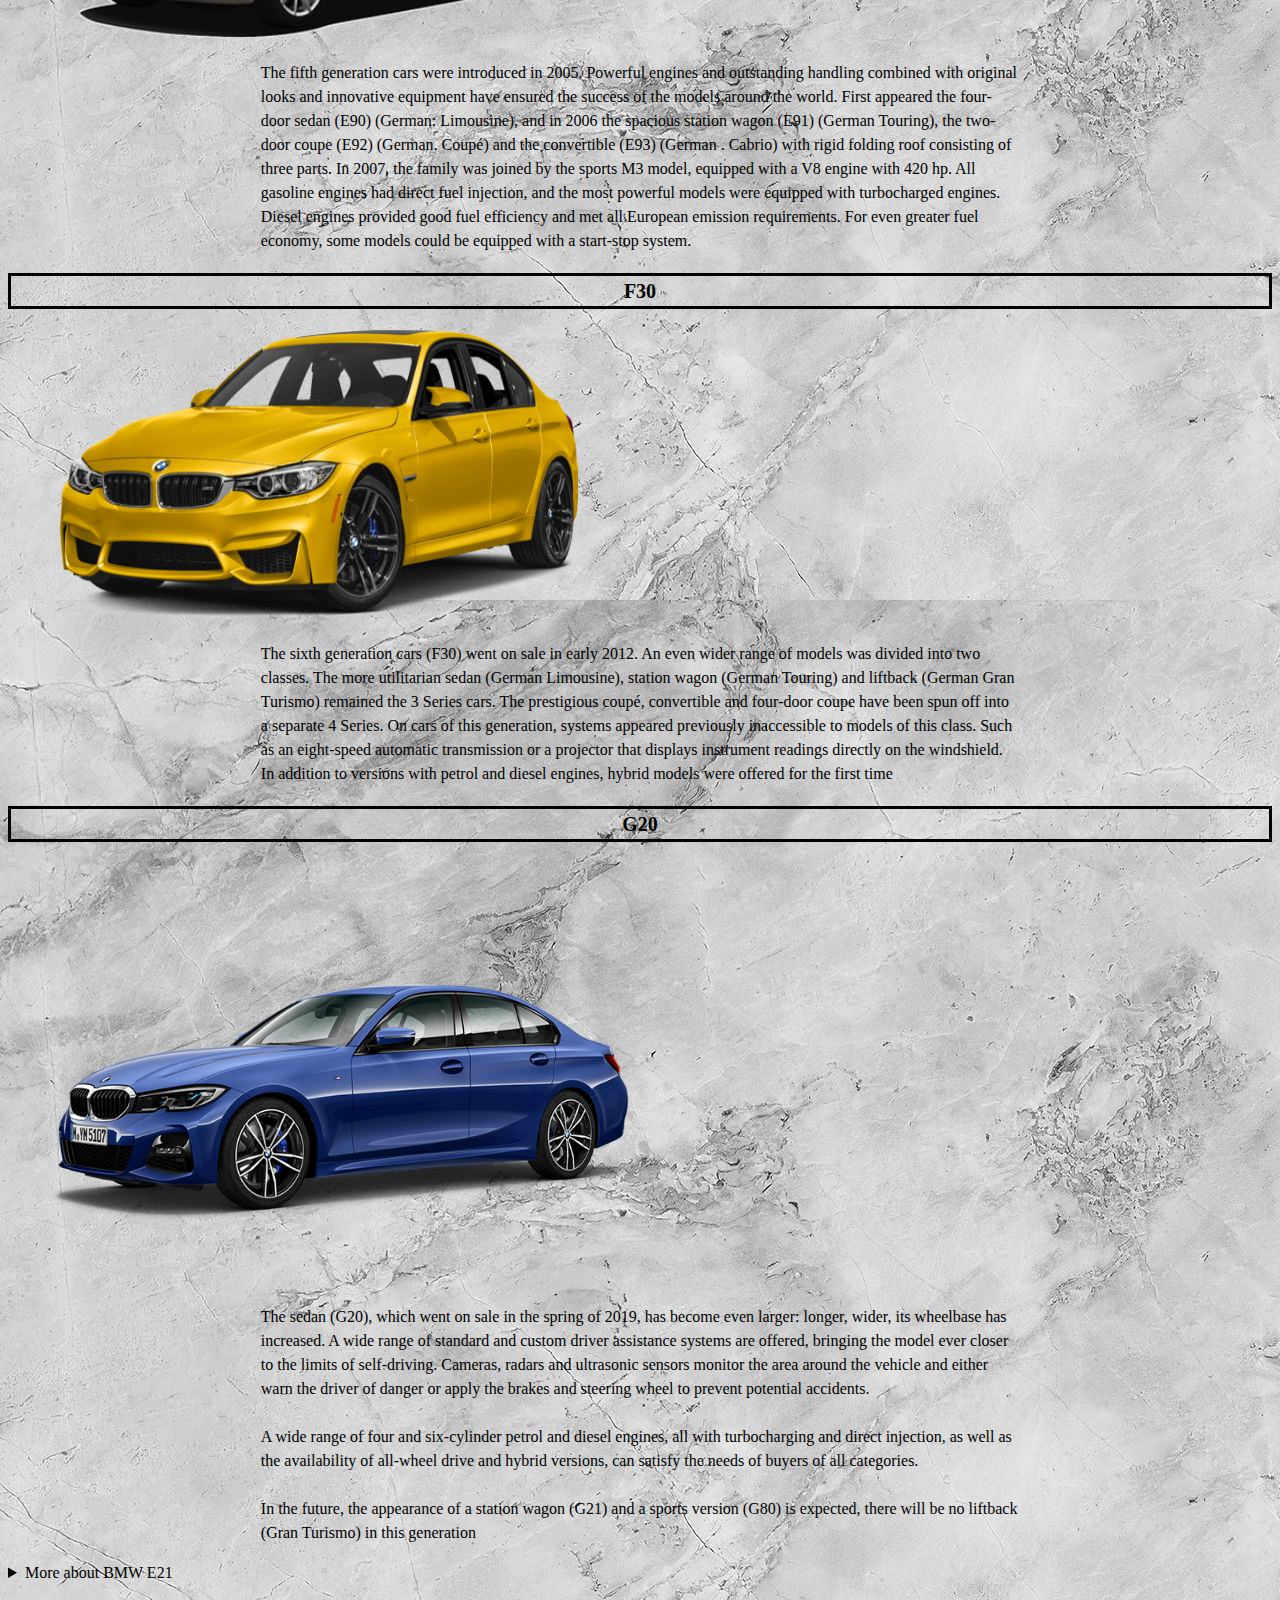
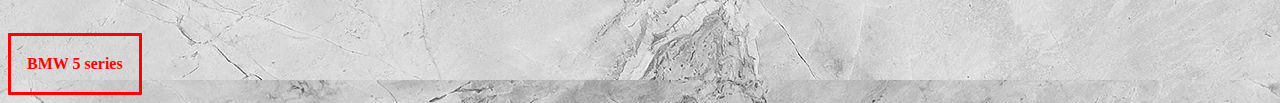
<file: homework12/index.html>
<!DOCTYPE html>
<html>
	<head>
		<meta charset="UTF-8">
		<meta name="viewport" content="width=device-width, initial-scale=1.0">
		<title>Nikolay Perestyuk</title>
		<link rel="stylesheet" type="text/css" href="style.css">
	</head>
	<body>
		<br>	
		<div>	
			<h1>BMW Evolution</h1>
		</div>
		<h2>Legend BMW 3 Series</h2>
		<div>
			<img src="img/1.png" width="1900" height="450" margin: auto;>
		</div>
		<h2>About Company</h2>
	</body>	
	<section id="About">
		<div>
			<p><b>BMW AG is a German manufacturer of cars, motorcycles, engines and bicycles. Norbert Reithofer was chairman of the company from 2006 to 2015, Harald Kruger from May 2015 and Oliver Zipse from 18 July 2019. Chief Designer - Josef Kaban. The company's motto is "Freude am Fahren", with it. - "With pleasure behind the wheel." For English-speaking countries, the motto "The Ultimate Driving Machine" was also coined (from English - "Ideal car for driving").</b></p>
		</div>
	</section>
	<body>
		<a href="https://ru.wikipedia.org/wiki/BMW_3">Taken from Wiki</a>
	</body>
	<nav>
		<p>
		<b>Page navigation:</b>
		</p>
		<div class="button">
		<button><a href="#BMW G20">BMW G20</a></button>
		<button><a href="#BMW F30">BMW F30</a></button>
		<button><a href="#BMW E90">BMW E90</a></button>
		<button><a href="#BMW E46">BMW E46</a></button>
		<button><a href="#BMW E36">BMW E36</a></button>
		<button><a href="#BMW E30">BMW E30</a></button>
		</div>
	</nav>
	<p>BMW Model
	<ul class="model">
		<li>1 series</li>
		<li>3 series</li>
		<li>5 series</li>
		<li>7 series</li>
		<li>X series</li>
		<li>M series</li>
		<li>Z series</li>
		<li>I series</li>
	</ul>
	</p>
		<section id="BMW E21"> 
	<div>
		<div>
		<a href="index2.html" class="butt">BMW 5 series</a>
		</div>
		<div>	
			<h2>BMW 3 series</h2> 
				<p>BMW 3 Series - several generations of middle class passenger cars produced since 1975 by the German automaker BMW. They are distinguished by a large selection of bodies, a variety of engines and the presence of sports versions. The most successful car series in the company's history
				</p>
			<iframe style="position: relative;left: 35%;" width="560" height="315" src="https://www.youtube.com/embed/hp62gGIk2_g" frameborder="0" allow="accelerometer; autoplay; clipboard-write; encrypted-media; gyroscope; picture-in-picture" allowfullscreen></iframe>
		</div>		
		</section>	
		<h3>E21</h3>
		<img style="position: relative;width: 600px;height: 300px; left: 5%;" src="img/e21.png">
			<p>
				The first generation car (E21) was presented to the public in July 1975. It was a two-door sedan (German Limousine), which, despite its small size, looked quite solid. It featured large windows, a wedge-shaped profile and, of course, the signature "nostrils" that dominated the radiator grille. Also stood out vertically installed direction indicators and round headlights, spaced around the edges of the front end.
				<br><br>
				Bodybuilding firm Baur converted sedans into open cars called Topcabriolet. The sides and roof frame remained intact, and a folding awning was installed on top of such a model.
				The cars were equipped with a four-cylinder gasoline engine, rear-wheel drive, independent front and rear suspensions. In 1977, a model appeared with a six-cylinder gasoline engine, which was capable of accelerating to a speed of 190 km / h. In 1981, just six years after the release of the first car, the millionth copy rolled off the assembly line. It was the most successful series of models of the firm at that time.
			</p>
			<head>
		  </head>
		  <body>
		    <details>
		      <summary>More about BMW E21</summary>
		      	<p>BMW 315 75 HP 1.6 l. 4 manual transmission from 1981 to 1983</p>
				<p>BMW 316 90 HP 1.6 l. 4 manual transmission from 1977 to 1980</p>
				<p>BMW 316 90 HP 1.8 l. 4 manual transmission from 1980 to 1983</p>
				<p>BMW 318i 105 HP 1.8 l. 5 manual transmission from 1980 to 1983</p>
				<p>BMW 320 122 HP 2.0 l. 5 manual transmission from 1977 to 1983</p>
				<p>BMW 323i 143 HP 2.3 l. 5 manual transmission from 1977 to 1983</p>
		    </details>
		  </body>
		<section id="BMW E30">			
		<h3>E30</h3>
		<img style="position: relative;width: 650px;height: 400px; left: 2%;" src="img/e30.png">
			<p>
				At the end of 1982, the second generation cars (E30) appeared. Updated looks, improved aerodynamics, a more spacious and comfortable cabin and powerful engines were the hallmarks of these models. The shape of the car became smoother and more rounded, which was the result of numerous tests in the wind tunnel. The low location of the front end, the flat radiator grille with the “nostrils” inscribed in it and the double headlights widely spaced around the edges, visually increased the width of the car. And the smooth transition to the sidewalls not only provided good streamlining, but also formed the characteristic profile of the car
				<br><br>
				In 1983, the family four-door sedan (German Limousine) debuted, in 1985 an open convertible (German Cabrio) and a sports M3 version appeared, and in 1987 a spacious and functional station wagon (German Touring) was introduced. This was followed by diesel models and all-wheel drive versions
			</p>
		</section>
		<section id="BMW E36">			
			<h3>E36</h3>
			<img style="position: relative;width: 600px;height: 260px; left: 4%;" src="img/e36.png">
				<p>
				In 1990, the third generation (E36) debuted, first as a large and spacious four-door sedan (German Limousine). The two-door model followed in 1992, now as an elegant coupé. A few months later, a convertible (Cabrio) and a sports version of the M3 appeared. A slightly tilted hood and a slightly raised trunk gave the models a dynamic look. In addition to the sleek silhouette with a rounded front end, the double headlights hidden under the glass immediately caught the eye on cars of this generation.
				<br><br>
				In 1994, a new model of this series was presented - a compact hatchback (German Compact), intended for those who needed an economical car with a sporty character.

				The fastest cars were equipped with six-cylinder gasoline engines with two overhead camshafts and four valves per cylinder (DOHC), equipped with a proprietary VANOS variable valve timing system. And for economical models, four or six-cylinder turbodiesels with intercooling of charge air were offered
				</p>
		</section>
		<section id="BMW E46">
			<h3>E46</h3>
			<img style="position: relative;width: 700px;height: 400px; left: 0.2%;" src="img/e46.png">
				<p>
				In May 1998, the fourth generation (E46) cars were released, offering even more power, comfort and safety. And again, the models became longer and wider, and the interior grew accordingly. The typical appearance of cars has been significantly updated. The “nostrils” were now integrated into the bonnet, and the double round headlights under the glass were highlighted by a wavy line that visually separated them from the bumper and gave the models a recognizable look	
				</p>
		</section>
		<section id="BMW E90">
			<h3>E90</h3>
			<img style="position: relative;width: 500px;height: 240px; left: 5%;" src="img/e900.png">
				<p>
				The fifth generation cars were introduced in 2005. Powerful engines and outstanding handling combined with original looks and innovative equipment have ensured the success of the models around the world. First appeared the four-door sedan (E90) (German: Limousine), and in 2006 the spacious station wagon (E91) (German Touring), the two-door coupe (E92) (German. Coupé) and the convertible (E93) (German . Cabrio) with rigid folding roof consisting of three parts. In 2007, the family was joined by the sports M3 model, equipped with a V8 engine with 420 hp.
				All gasoline engines had direct fuel injection, and the most powerful models were equipped with turbocharged engines. Diesel engines provided good fuel efficiency and met all European emission requirements. For even greater fuel economy, some models could be equipped with a start-stop system.
				</p>				
		</section>
		<section id="BMW F30">
			<h3>F30</h3>
			<img style="position: relative;width: 520px;height: 290px; left: 4%;" src="img/f30.png">
				<p>
				The sixth generation cars (F30) went on sale in early 2012. An even wider range of models was divided into two classes. The more utilitarian sedan (German Limousine), station wagon (German Touring) and liftback (German Gran Turismo) remained the 3 Series cars. The prestigious coupé, convertible and four-door coupe have been spun off into a separate 4 Series. On cars of this generation, systems appeared previously inaccessible to models of this class. Such as an eight-speed automatic transmission or a projector that displays instrument readings directly on the windshield. In addition to versions with petrol and diesel engines, hybrid models were offered for the first time
				</p>				
		</section>
		<section id="BMW G20">
			<h3>G20</h3>
			<img style="position: relative;width: 700px;height: 420px; left: 1%;" src="img/g20.png">
				<p>
				The sedan (G20), which went on sale in the spring of 2019, has become even larger: longer, wider, its wheelbase has increased. A wide range of standard and custom driver assistance systems are offered, bringing the model ever closer to the limits of self-driving. Cameras, radars and ultrasonic sensors monitor the area around the vehicle and either warn the driver of danger or apply the brakes and steering wheel to prevent potential accidents.
				<br><br>
				A wide range of four and six-cylinder petrol and diesel engines, all with turbocharging and direct injection, as well as the availability of all-wheel drive and hybrid versions, can satisfy the needs of buyers of all categories.
				<br><br>
				In the future, the appearance of a station wagon (G21) and a sports version (G80) is expected, there will be no liftback (Gran Turismo) in this generation
				</p>				
		</section>
	</div>
	<body>
		    <details>
		      <summary>More about BMW E21</summary>
				<p>BMW 320d 190 HP 2.0 l. 8 automatic transmissions since 2018</p>
				<p>BMW 320d 190 HP 2.0 l. 6 manual transmissions since 2018</p>
				<p>BMW 320d xDrive 190 HP 2.0 l. 8 automatic transmissions since 2018</p>
				<p>BMW 330i 258 HP 2.0 l. 8 automatic transmissions since 2018</p>
				<p>BMW 330i xDrive 258 HP 2.0 l. 8 automatic transmissions since 2018</p>
		    </details>
		    <br><br>
		    <a href="index2.html" class="butt">BMW 5 series</a>
	</body>
	
</html>
</file>
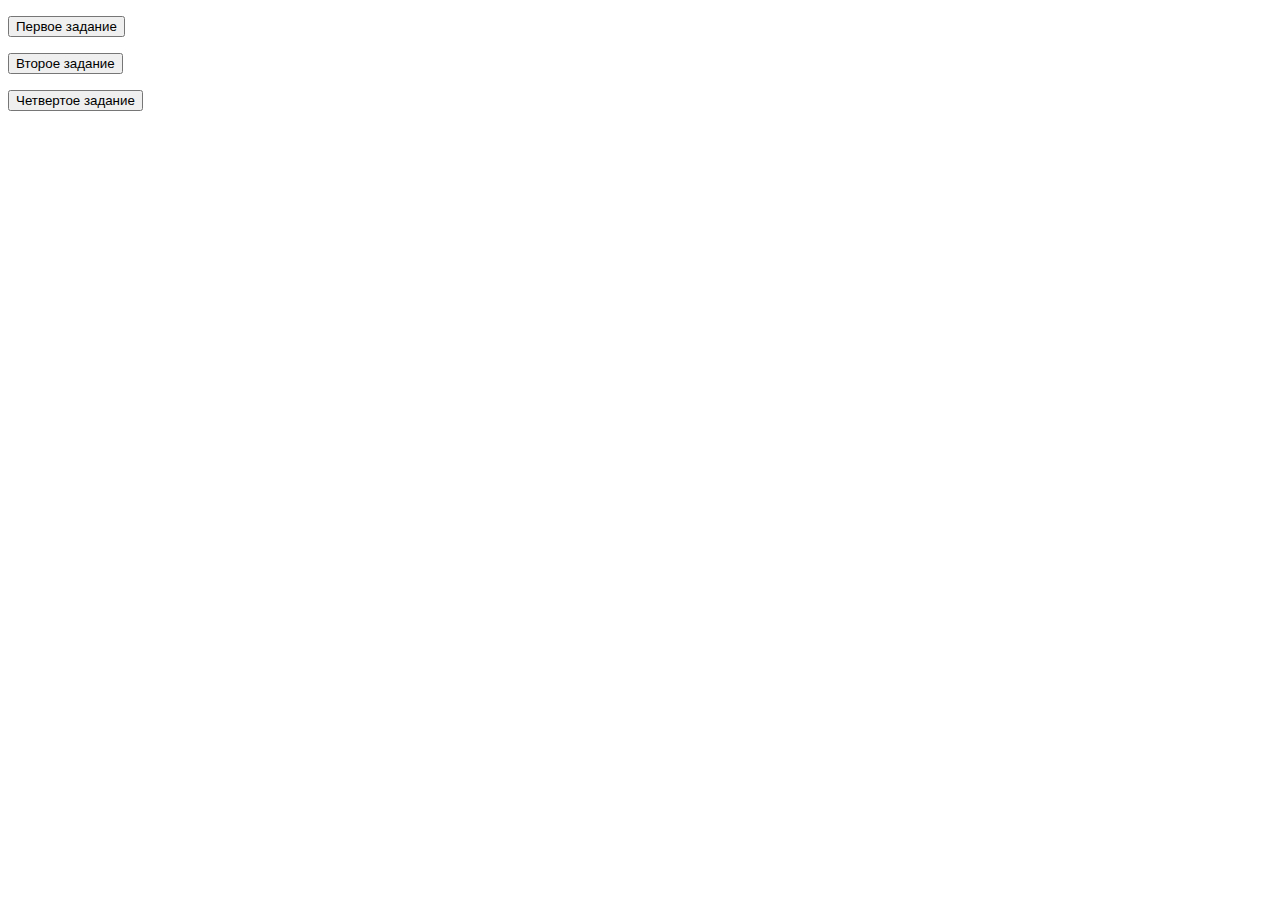
<file: homework13/index.html>
<!DOCTYPE html>
<html lang="en">
<head>
    <meta charset="UTF-8">
    <title>dz 13</title>
</head>
    <script src="javas.js"></script>
<body>
    <script src="javas.js"></script>
    <p><input type="button" value="Первое задание" onclick="Salam()"></p>
    <p><input type="button" value="Второе задание" onclick="Salam2()"></p>
    <p><input type="button" value="Четвертое задание" onclick="Salam3()"></p>
</body>
</html>
</file>
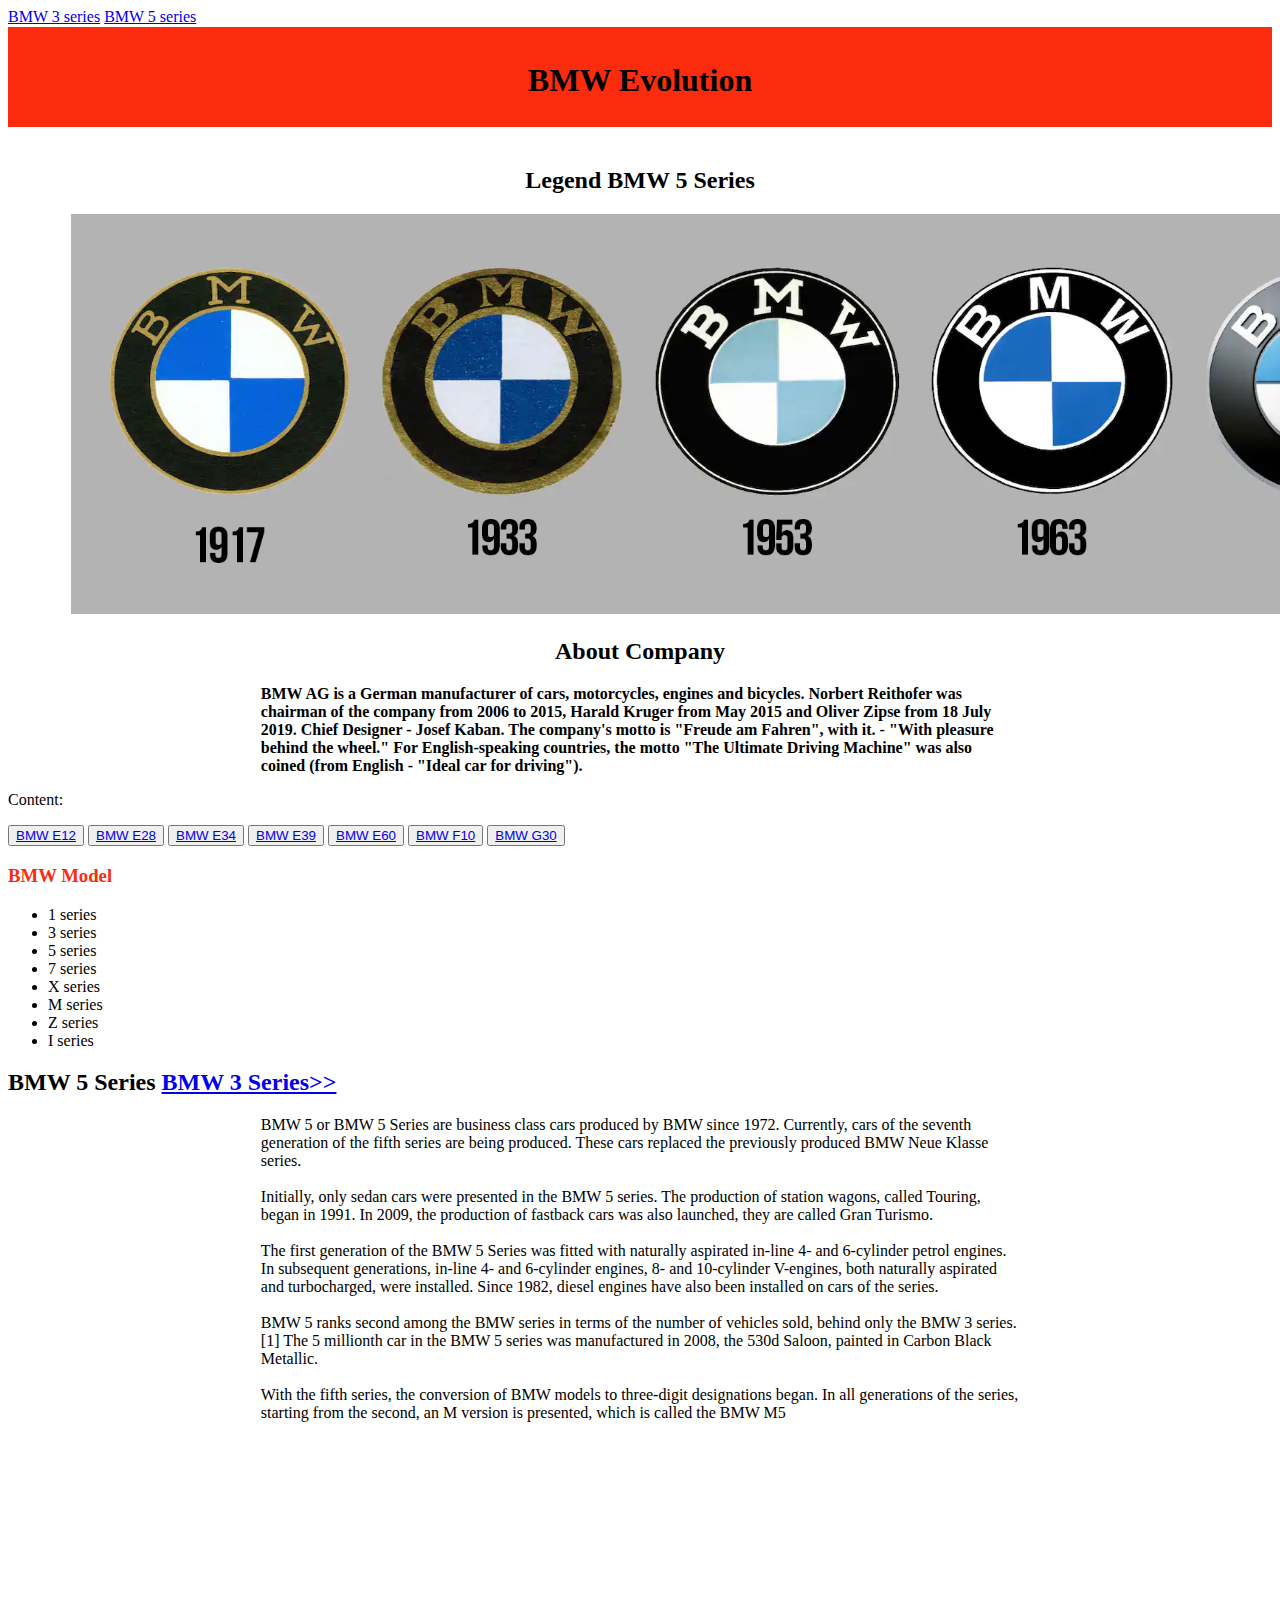
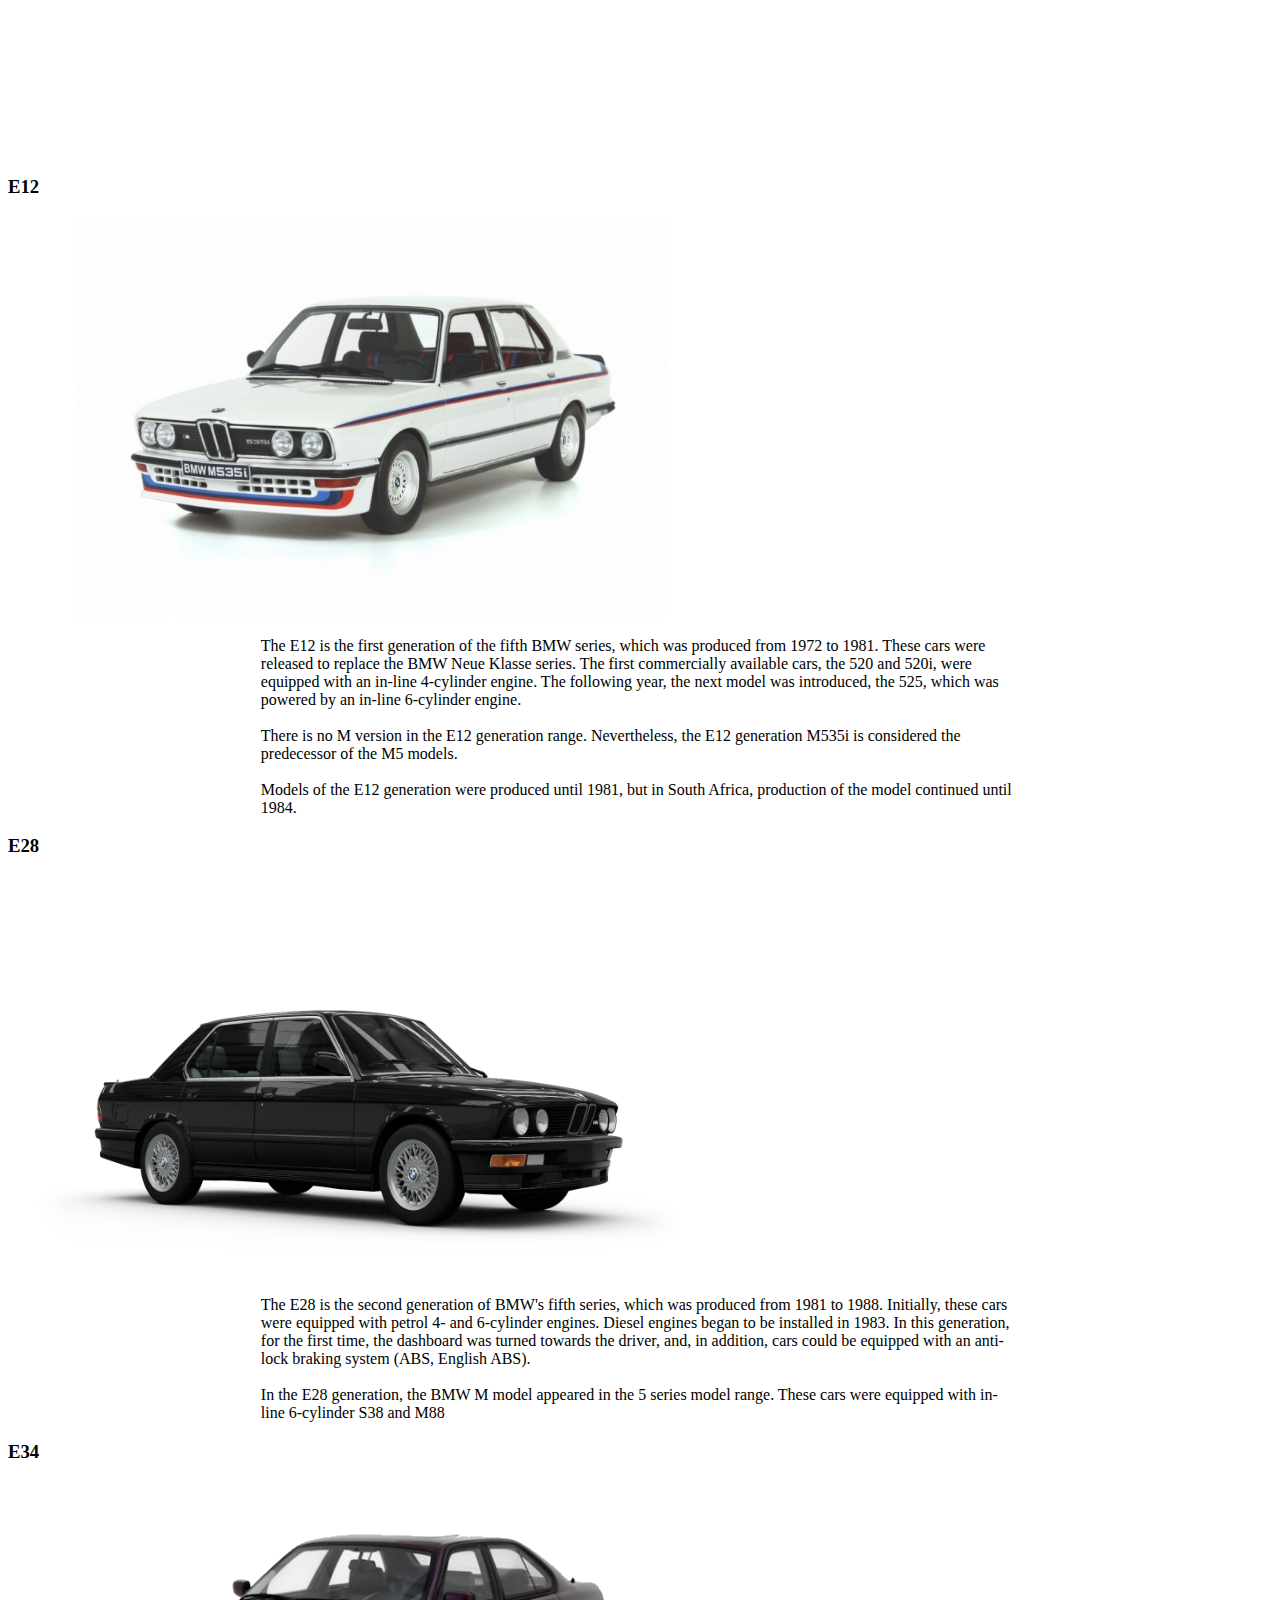
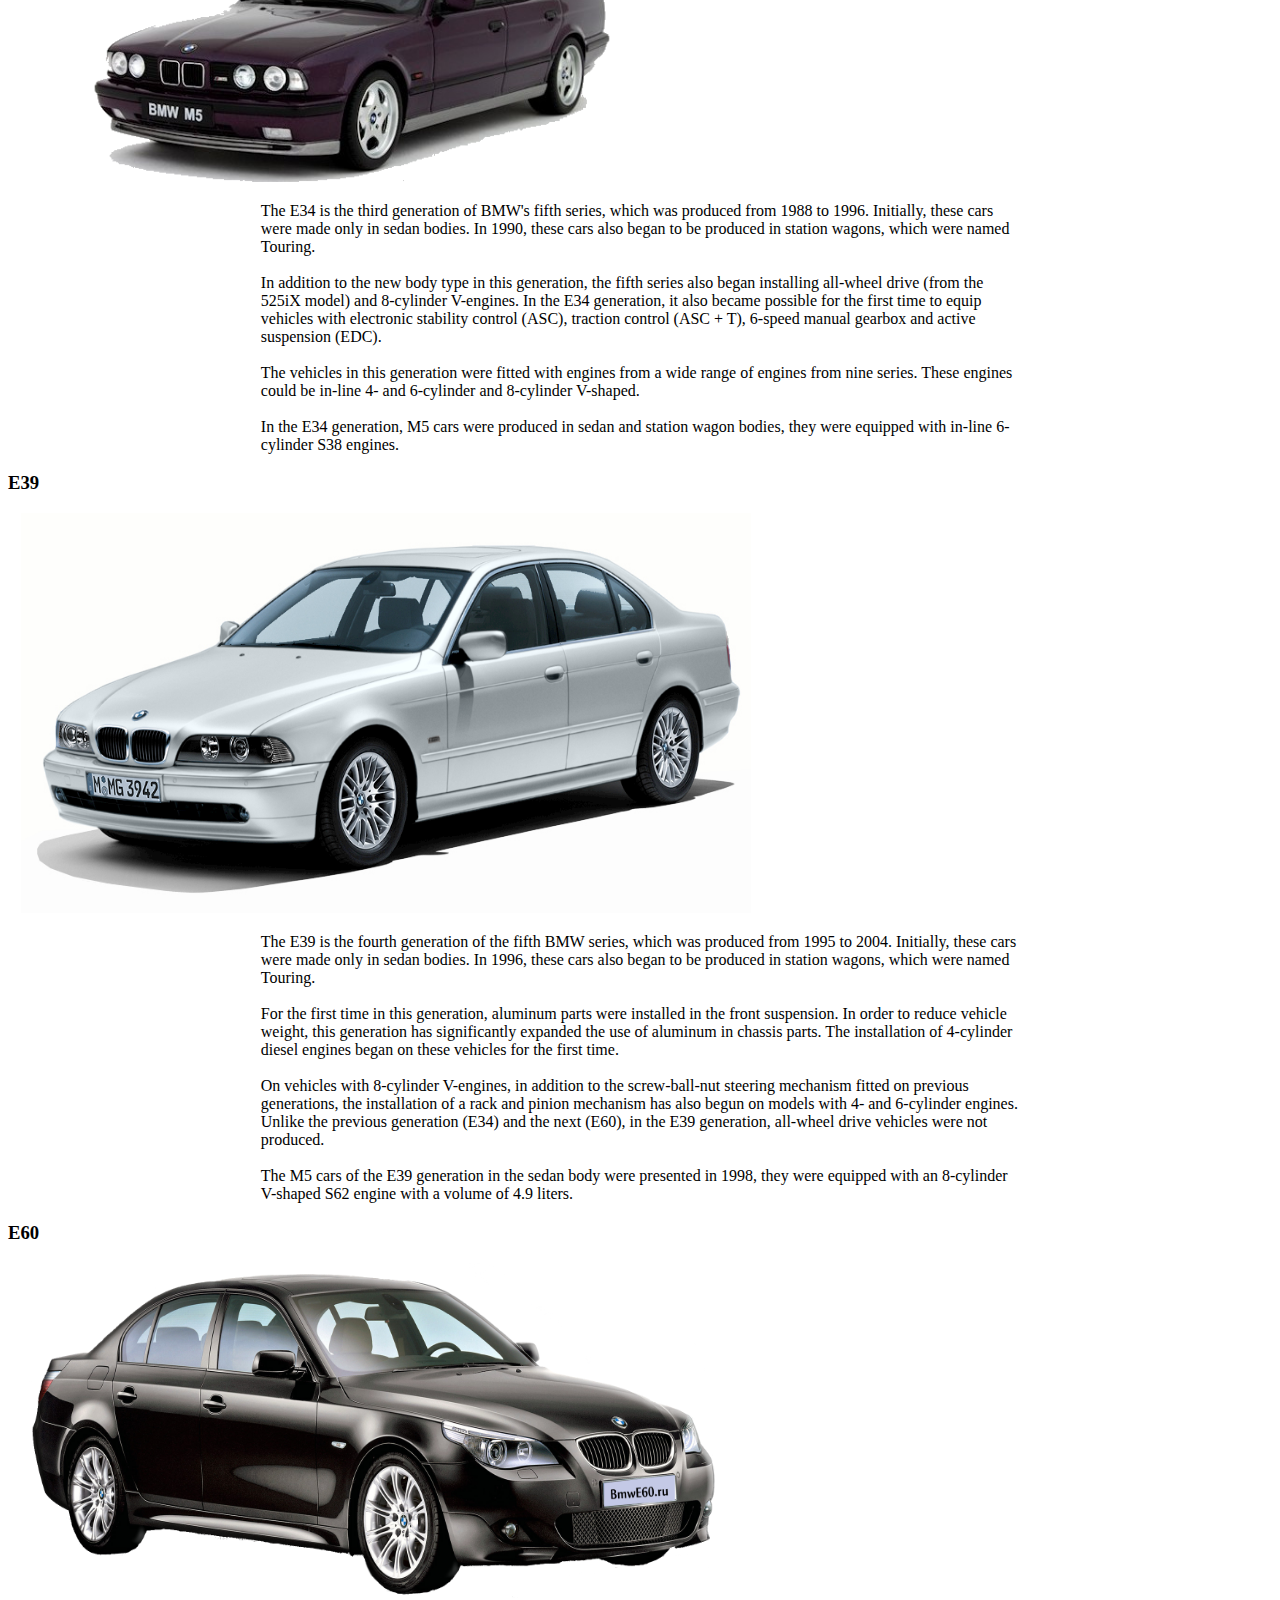
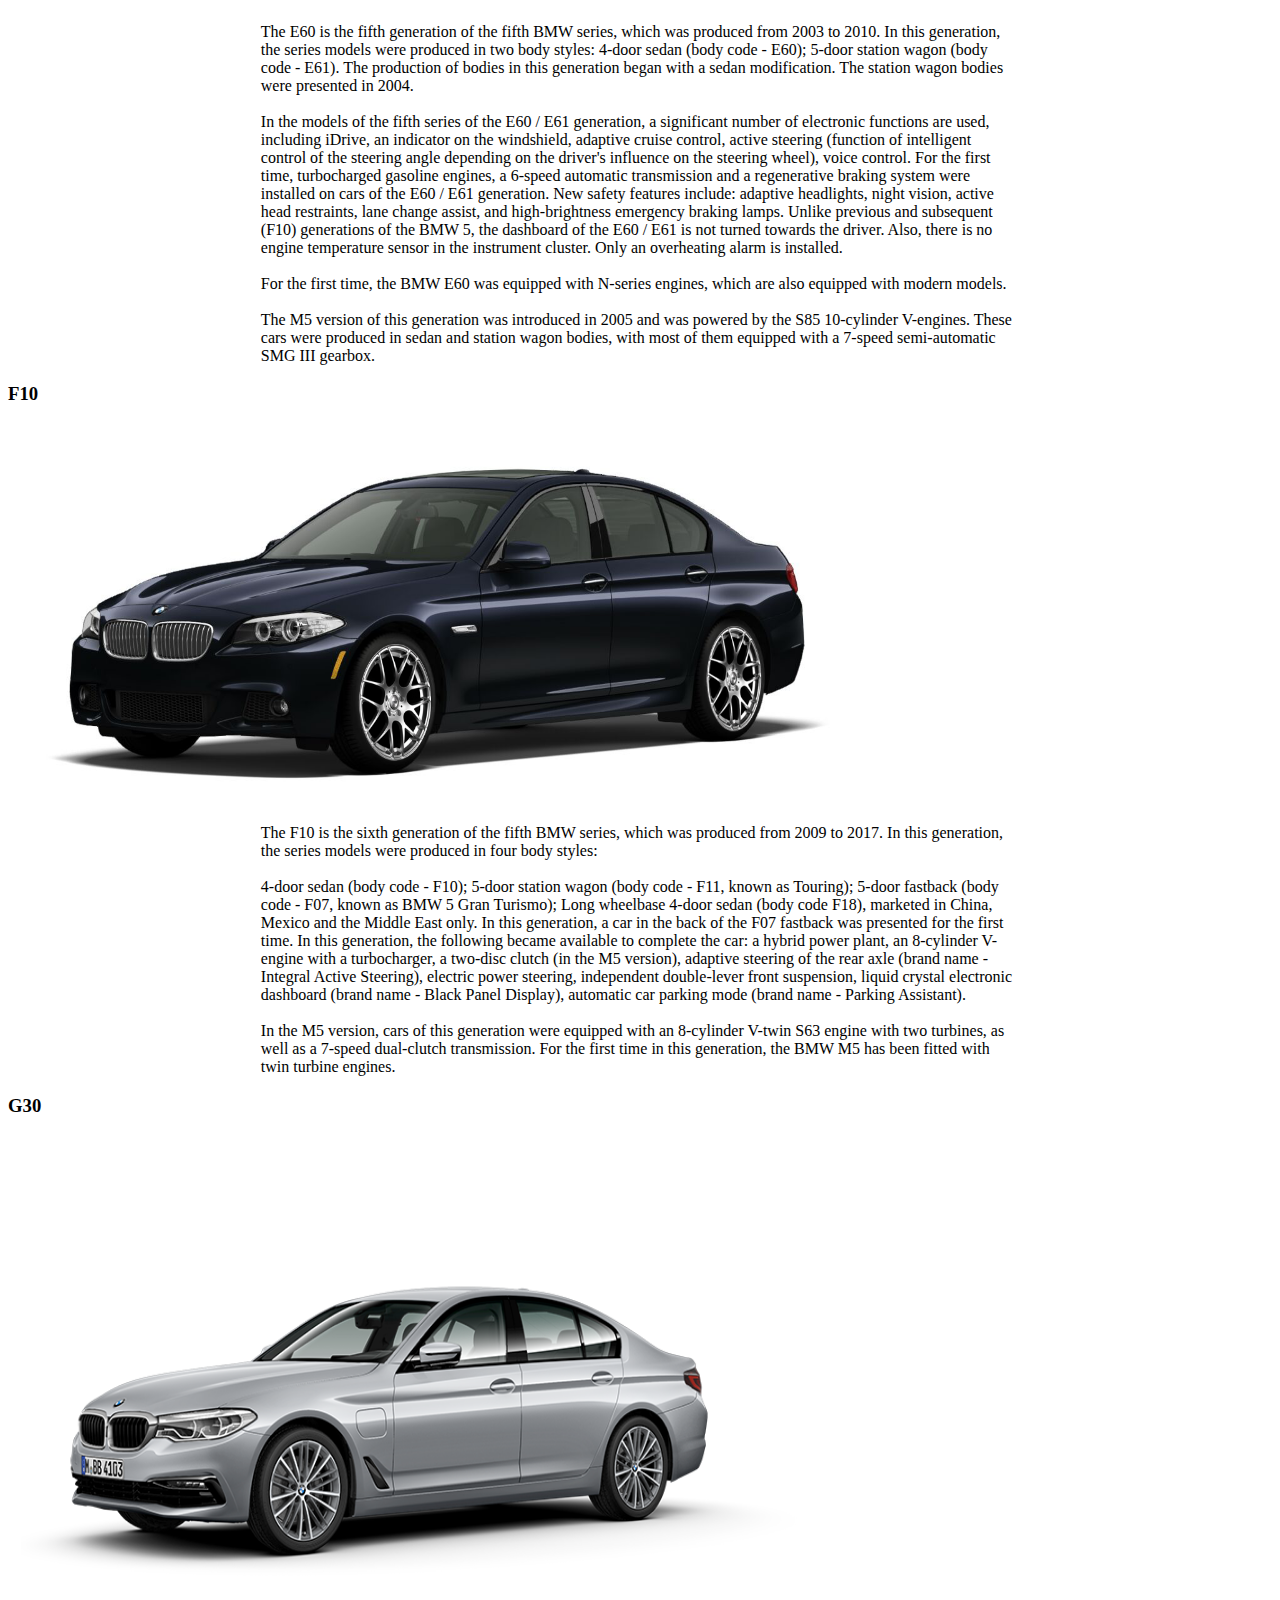
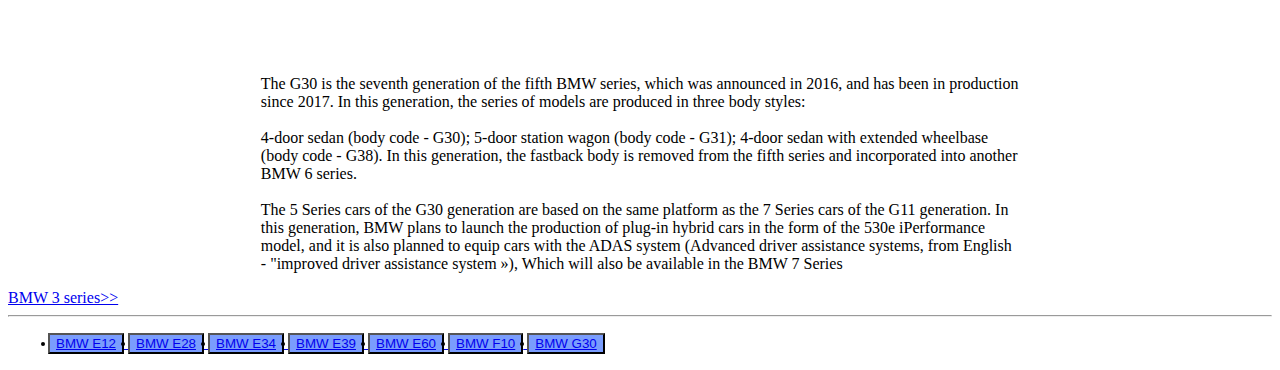
<file: homework11/index2.html>
<!DOCTYPE html>
<html lang="en">
<head>
	<meta charset="UTF-8">
	<meta name="viewport" content="width=device-width, initial-scale=1.0">
	<title>Nikolay Perestyuk</title>
</head>
<body>
	<a href="index.html">BMW 3 series</a>
	<a href="index2.html">BMW 5 series</a>
		<br>	
		<div style="position: relative;background-color: #FB2C0E;width: 100%;height: 100px; top: -20px;">	
			<h1 style="position: relative;text-align: center; top: 35px;">BMW Evolution</h1>
		</div>
		<div>
			<h2 style="position: relative;text-align: center;">Legend BMW 5 Series</h2>
			<img style="position: relative;width: 1700px;height: 400px; left: 5%;" src="img/1.png">
			<h2 style="position: relative;text-align: center;">About Company</h2>
		</div>
	</body>	
	<section id="About">
		<div>
			<p style="position: relative;left: 20%;width: 60%;"><b>BMW AG is a German manufacturer of cars, motorcycles, engines and bicycles. Norbert Reithofer was chairman of the company from 2006 to 2015, Harald Kruger from May 2015 and Oliver Zipse from 18 July 2019. Chief Designer - Josef Kaban. The company's motto is "Freude am Fahren", with it. - "With pleasure behind the wheel." For English-speaking countries, the motto "The Ultimate Driving Machine" was also coined (from English - "Ideal car for driving").</b>
			</p>
		</div>
	</section>
	<nav>
		<p>
		Content:
		</p>
		<button style="position: relative; color: #FB2C0E"><a href="#BMW E12">BMW E12</a></button>
		<button style="position: relative; color: #FB2C0E"><a href="#BMW E28">BMW E28</a></button>
		<button style="position: relative; color: #FB2C0E"><a href="#BMW E34">BMW E34</a></button>
		<button style="position: relative; color: #FB2C0E"><a href="#BMW E39">BMW E39</a></button>
		<button style="position: relative; color: #FB2C0E"><a href="#BMW E60">BMW E60</a></button>
		<button style="position: relative; color: #FB2C0E"><a href="#BMW F10">BMW F10</a></button>
		<button style="position: relative; color: #FB2C0E"><a href="#BMW G30">BMW G30</a></button>
	</nav>
	<h3 style="color: #FB2C0E">BMW Model</h3>
	<ul>
		<li>1 series</li>
		<li>3 series</li>
		<li>5 series</li>
		<li>7 series</li>
		<li>X series</li>
		<li>M series</li>
		<li>Z series</li>
		<li>I series</li>
	</ul>
		<section id="BMW E12"> 
	<div>
			<h2>BMW 5 Series <a href="index.html">BMW 3 Series>></a></h2> 
				<p style="position: relative;left: 20%;width: 60%;">BMW 5 or BMW 5 Series are business class cars produced by BMW since 1972. Currently, cars of the seventh generation of the fifth series are being produced. These cars replaced the previously produced BMW Neue Klasse series.
				<br><br>
				Initially, only sedan cars were presented in the BMW 5 series. The production of station wagons, called Touring, began in 1991. In 2009, the production of fastback cars was also launched, they are called Gran Turismo.
				<br><br>
				The first generation of the BMW 5 Series was fitted with naturally aspirated in-line 4- and 6-cylinder petrol engines. In subsequent generations, in-line 4- and 6-cylinder engines, 8- and 10-cylinder V-engines, both naturally aspirated and turbocharged, were installed. Since 1982, diesel engines have also been installed on cars of the series.
				<br><br>
				BMW 5 ranks second among the BMW series in terms of the number of vehicles sold, behind only the BMW 3 series. [1] The 5 millionth car in the BMW 5 series was manufactured in 2008, the 530d Saloon, painted in Carbon Black Metallic.
				<br><br>
				With the fifth series, the conversion of BMW models to three-digit designations began. In all generations of the series, starting from the second, an M version is presented, which is called the BMW M5
				</p>
			<iframe style="position: relative;left: 35%;" width="560" height="315" src="https://www.youtube.com/embed/OItts0DyuXg" frameborder="0" allow="accelerometer; autoplay; clipboard-write; encrypted-media; gyroscope; picture-in-picture" allowfullscreen></iframe>
		</div>		
		</section>	
		<h3>E12</h3>
		<img style="position: relative;width: 600px;height: 400px; left: 5%;" src="img/e12.jpg">
			<p style="position: relative;left: 20%;width: 60%;">
				The E12 is the first generation of the fifth BMW series, which was produced from 1972 to 1981. These cars were released to replace the BMW Neue Klasse series. The first commercially available cars, the 520 and 520i, were equipped with an in-line 4-cylinder engine. The following year, the next model was introduced, the 525, which was powered by an in-line 6-cylinder engine.
				<br><br>
				There is no M version in the E12 generation range. Nevertheless, the E12 generation M535i is considered the predecessor of the M5 models.
				<br><br>
				Models of the E12 generation were produced until 1981, but in South Africa, production of the model continued until 1984.
			</p>
		<section id="BMW E28">			
		<h3>E28</h3>
		<img style="position: relative;width: 650px;height: 400px; left: 2%;" src="img/111.png">
			<p style="position: relative;left: 20%;width: 60%;">
				The E28 is the second generation of BMW's fifth series, which was produced from 1981 to 1988. Initially, these cars were equipped with petrol 4- and 6-cylinder engines. Diesel engines began to be installed in 1983. In this generation, for the first time, the dashboard was turned towards the driver, and, in addition, cars could be equipped with an anti-lock braking system (ABS, English ABS).
				<br><br>
				In the E28 generation, the BMW M model appeared in the 5 series model range. These cars were equipped with in-line 6-cylinder S38 and M88
			</p>
		</section>
		<section id="BMW E34">			
			<h3>E34</h3>
			<img style="position: relative;width: 600px;height: 300px; left: 4%;" src="img/e34.jpg">
				<p style="position: relative;left: 20%;width: 60%;">
				The E34 is the third generation of BMW's fifth series, which was produced from 1988 to 1996. Initially, these cars were made only in sedan bodies. In 1990, these cars also began to be produced in station wagons, which were named Touring.
				<br><br>
				In addition to the new body type in this generation, the fifth series also began installing all-wheel drive (from the 525iX model) and 8-cylinder V-engines. In the E34 generation, it also became possible for the first time to equip vehicles with electronic stability control (ASC), traction control (ASC + T), 6-speed manual gearbox and active suspension (EDC).
				<br><br>
				The vehicles in this generation were fitted with engines from a wide range of engines from nine series. These engines could be in-line 4- and 6-cylinder and 8-cylinder V-shaped.
				<br><br>
				In the E34 generation, M5 cars were produced in sedan and station wagon bodies, they were equipped with in-line 6-cylinder S38 engines.
				</p>
		</section>
		<section id="BMW E39">
			<h3>E39</h3>
			<img style="position: relative;width: 730px;height: 400px; left: 1%;" src="img/e39.png">
				<p style="position: relative;left: 20%;width: 60%;">
				The E39 is the fourth generation of the fifth BMW series, which was produced from 1995 to 2004. Initially, these cars were made only in sedan bodies. In 1996, these cars also began to be produced in station wagons, which were named Touring.
				<br><br>
				For the first time in this generation, aluminum parts were installed in the front suspension. In order to reduce vehicle weight, this generation has significantly expanded the use of aluminum in chassis parts. The installation of 4-cylinder diesel engines began on these vehicles for the first time.
				<br><br>
				On vehicles with 8-cylinder V-engines, in addition to the screw-ball-nut steering mechanism fitted on previous generations, the installation of a rack and pinion mechanism has also begun on models with 4- and 6-cylinder engines. Unlike the previous generation (E34) and the next (E60), in the E39 generation, all-wheel drive vehicles were not produced.
				<br><br>
				The M5 cars of the E39 generation in the sedan body were presented in 1998, they were equipped with an 8-cylinder V-shaped S62 engine with a volume of 4.9 liters.
				</p>
		</section>
		<section id="BMW E60">
			<h3>E60</h3>
			<img style="position: relative;width: 700px;height: 340px; left: 1%;" src="img/e60.png">
				<p style="position: relative;left: 20%;width: 60%;">
				The E60 is the fifth generation of the fifth BMW series, which was produced from 2003 to 2010. In this generation, the series models were produced in two body styles:

				4-door sedan (body code - E60);
				5-door station wagon (body code - E61).
				The production of bodies in this generation began with a sedan modification. The station wagon bodies were presented in 2004.
				<br><br>
				In the models of the fifth series of the E60 / E61 generation, a significant number of electronic functions are used, including iDrive, an indicator on the windshield, adaptive cruise control, active steering (function of intelligent control of the steering angle depending on the driver's influence on the steering wheel), voice control. For the first time, turbocharged gasoline engines, a 6-speed automatic transmission and a regenerative braking system were installed on cars of the E60 / E61 generation. New safety features include: adaptive headlights, night vision, active head restraints, lane change assist, and high-brightness emergency braking lamps. Unlike previous and subsequent (F10) generations of the BMW 5, the dashboard of the E60 / E61 is not turned towards the driver. Also, there is no engine temperature sensor in the instrument cluster. Only an overheating alarm is installed.
				<br><br>
				For the first time, the BMW E60 was equipped with N-series engines, which are also equipped with modern models.
				<br><br>
				The M5 version of this generation was introduced in 2005 and was powered by the S85 10-cylinder V-engines. These cars were produced in sedan and station wagon bodies, with most of them equipped with a 7-speed semi-automatic SMG III gearbox.
				</p>				
		</section>
		<section id="BMW F10">
			<h3>F10</h3>
			<img style="position: relative;width: 830px;height: 380px; left: 1%;" src="img/f10.png">
				<p style="position: relative;left: 20%;width: 60%;">
				The F10 is the sixth generation of the fifth BMW series, which was produced from 2009 to 2017. In this generation, the series models were produced in four body styles:
				<br><br>
				4-door sedan (body code - F10);
				5-door station wagon (body code - F11, known as Touring);
				5-door fastback (body code - F07, known as BMW 5 Gran Turismo);
				Long wheelbase 4-door sedan (body code F18), marketed in China, Mexico and the Middle East only.
				In this generation, a car in the back of the F07 fastback was presented for the first time. In this generation, the following became available to complete the car: a hybrid power plant, an 8-cylinder V-engine with a turbocharger, a two-disc clutch (in the M5 version), adaptive steering of the rear axle (brand name - Integral Active Steering), electric power steering, independent double-lever front suspension, liquid crystal electronic dashboard (brand name - Black Panel Display), automatic car parking mode (brand name - Parking Assistant).
				<br><br>
				In the M5 version, cars of this generation were equipped with an 8-cylinder V-twin S63 engine with two turbines, as well as a 7-speed dual-clutch transmission. For the first time in this generation, the BMW M5 has been fitted with twin turbine engines.
				</p>				
		</section>
		<section id="BMW G30">
			<h3>G30</h3>
			<img style="position: relative;width: 800px;height: 520px; left: 1%;" src="img/g31.png">
				<p style="position: relative;left: 20%;width: 60%;">
				The G30 is the seventh generation of the fifth BMW series, which was announced in 2016, and has been in production since 2017. In this generation, the series of models are produced in three body styles:
				<br><br>
				4-door sedan (body code - G30);
				5-door station wagon (body code - G31);
				4-door sedan with extended wheelbase (body code - G38).
				In this generation, the fastback body is removed from the fifth series and incorporated into another BMW 6 series.
				<br><br>
				The 5 Series cars of the G30 generation are based on the same platform as the 7 Series cars of the G11 generation. In this generation, BMW plans to launch the production of plug-in hybrid cars in the form of the 530e iPerformance model, and it is also planned to equip cars with the ADAS system (Advanced driver assistance systems, from English - "improved driver assistance system »), Which will also be available in the BMW 7 Series
				</p>	
		<a href="index.html">BMW 3 series>></a>			
		</section>
	</div>
	</body>
	<body>
		<div>
			<hr>
			<ul>
				<button style="position: relative;background-color: #7A9DFD"><li><a href="#BMW E12">BMW E12</li></button>
				<button style="position: relative;background-color: #7A9DFD"><li><a href="#BMW E28">BMW E28</li></button>
				<button style="position: relative;background-color: #7A9DFD"><li><a href="#BMW E34">BMW E34</li></button>
				<button style="position: relative;background-color: #7A9DFD"><li><a href="#BMW E39">BMW E39</li></button>
				<button style="position: relative;background-color: #7A9DFD"><li><a href="#BMW E60">BMW E60</li></button>
				<button style="position: relative;background-color: #7A9DFD"><li><a href="#BMW F10">BMW F10</li></button>
				<button style="position: relative;background-color: #7A9DFD"><li><a href="#BMW G30">BMW G30</li></button>
			</ul>
		
		</div>

</body>
</html>
</file>
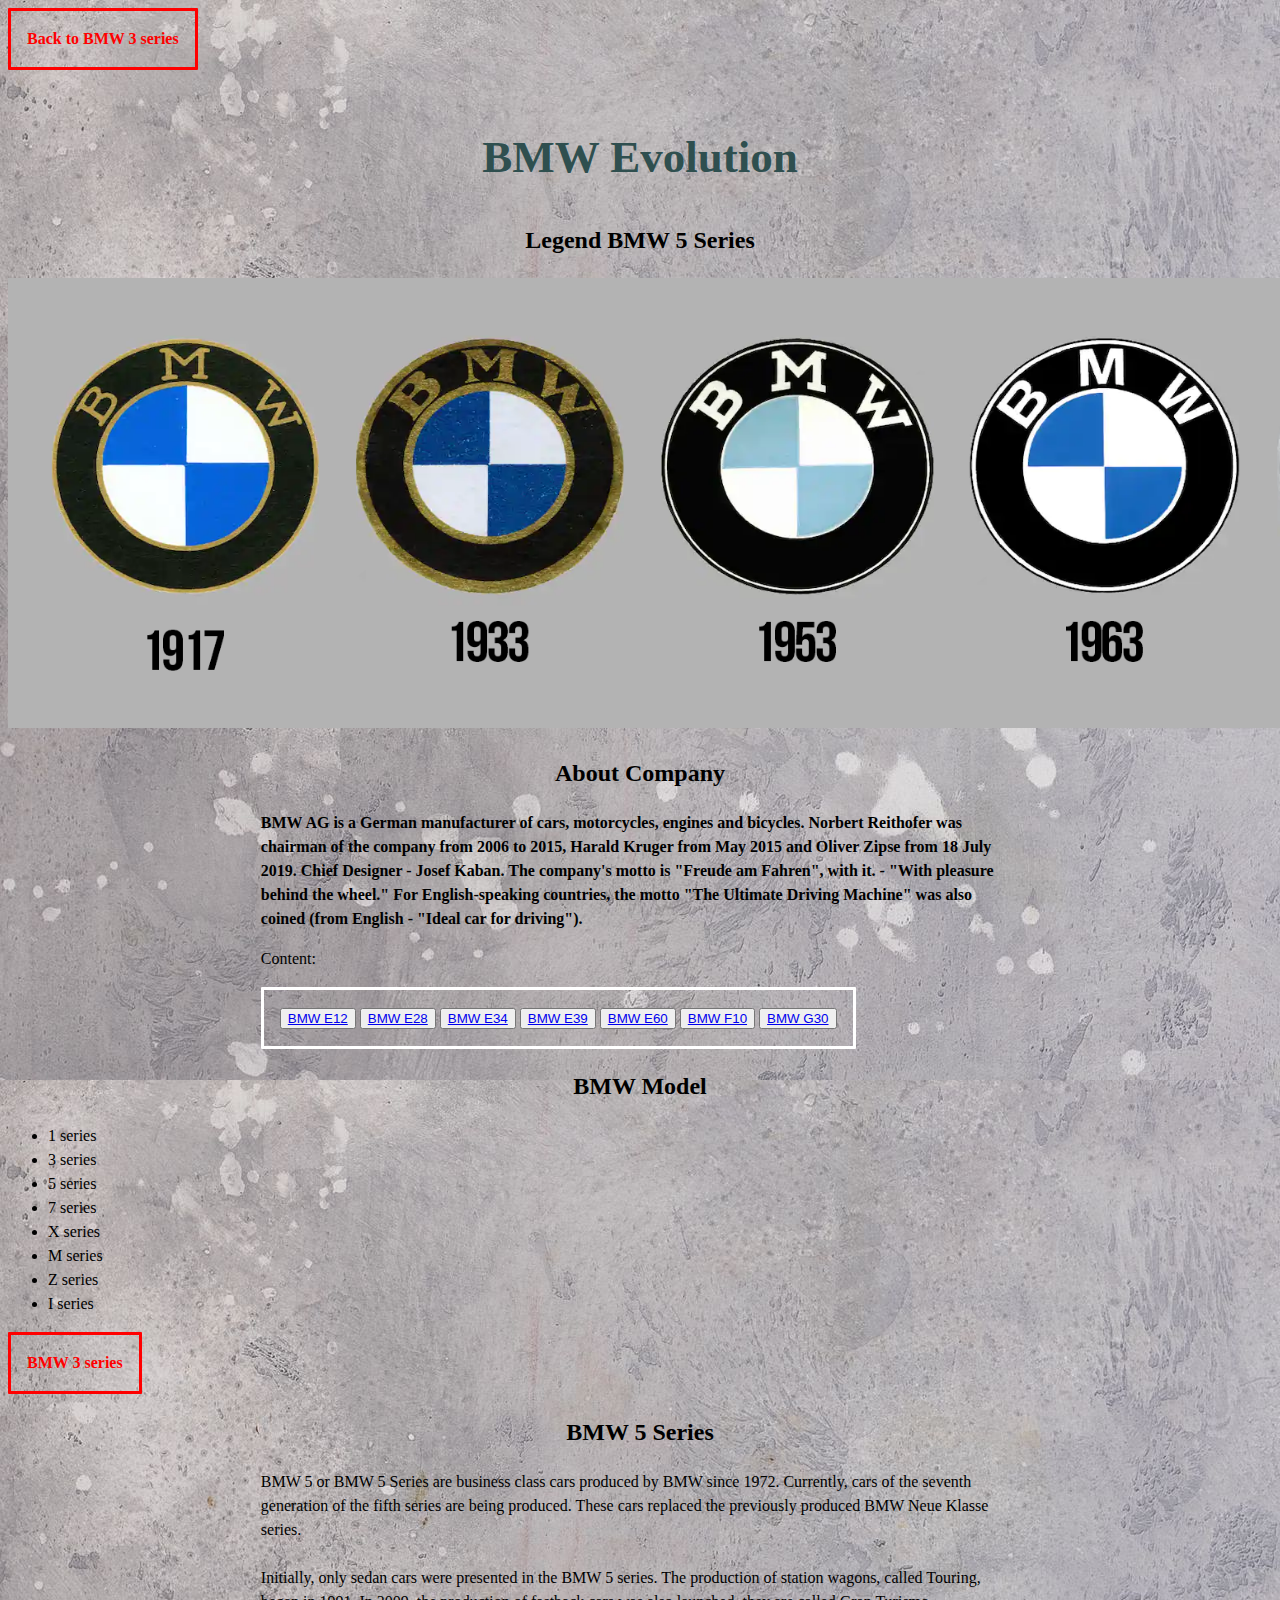
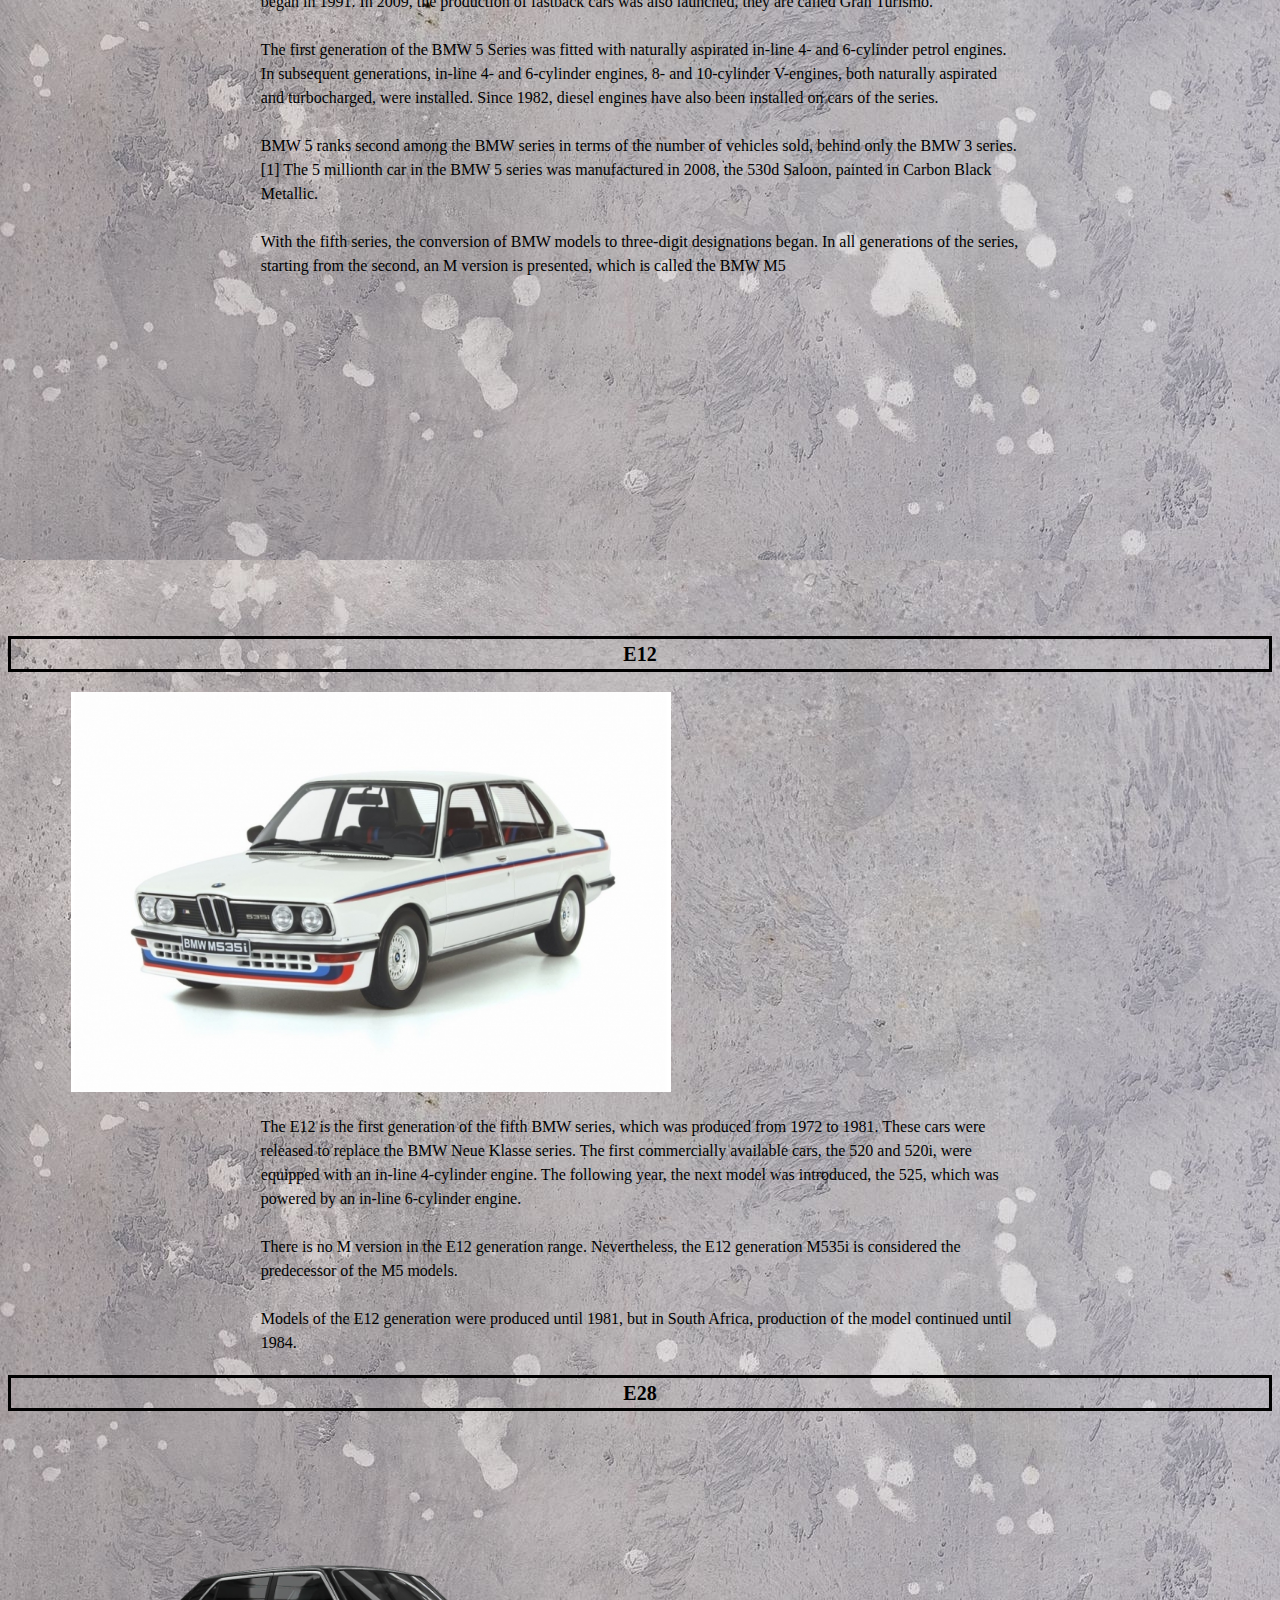
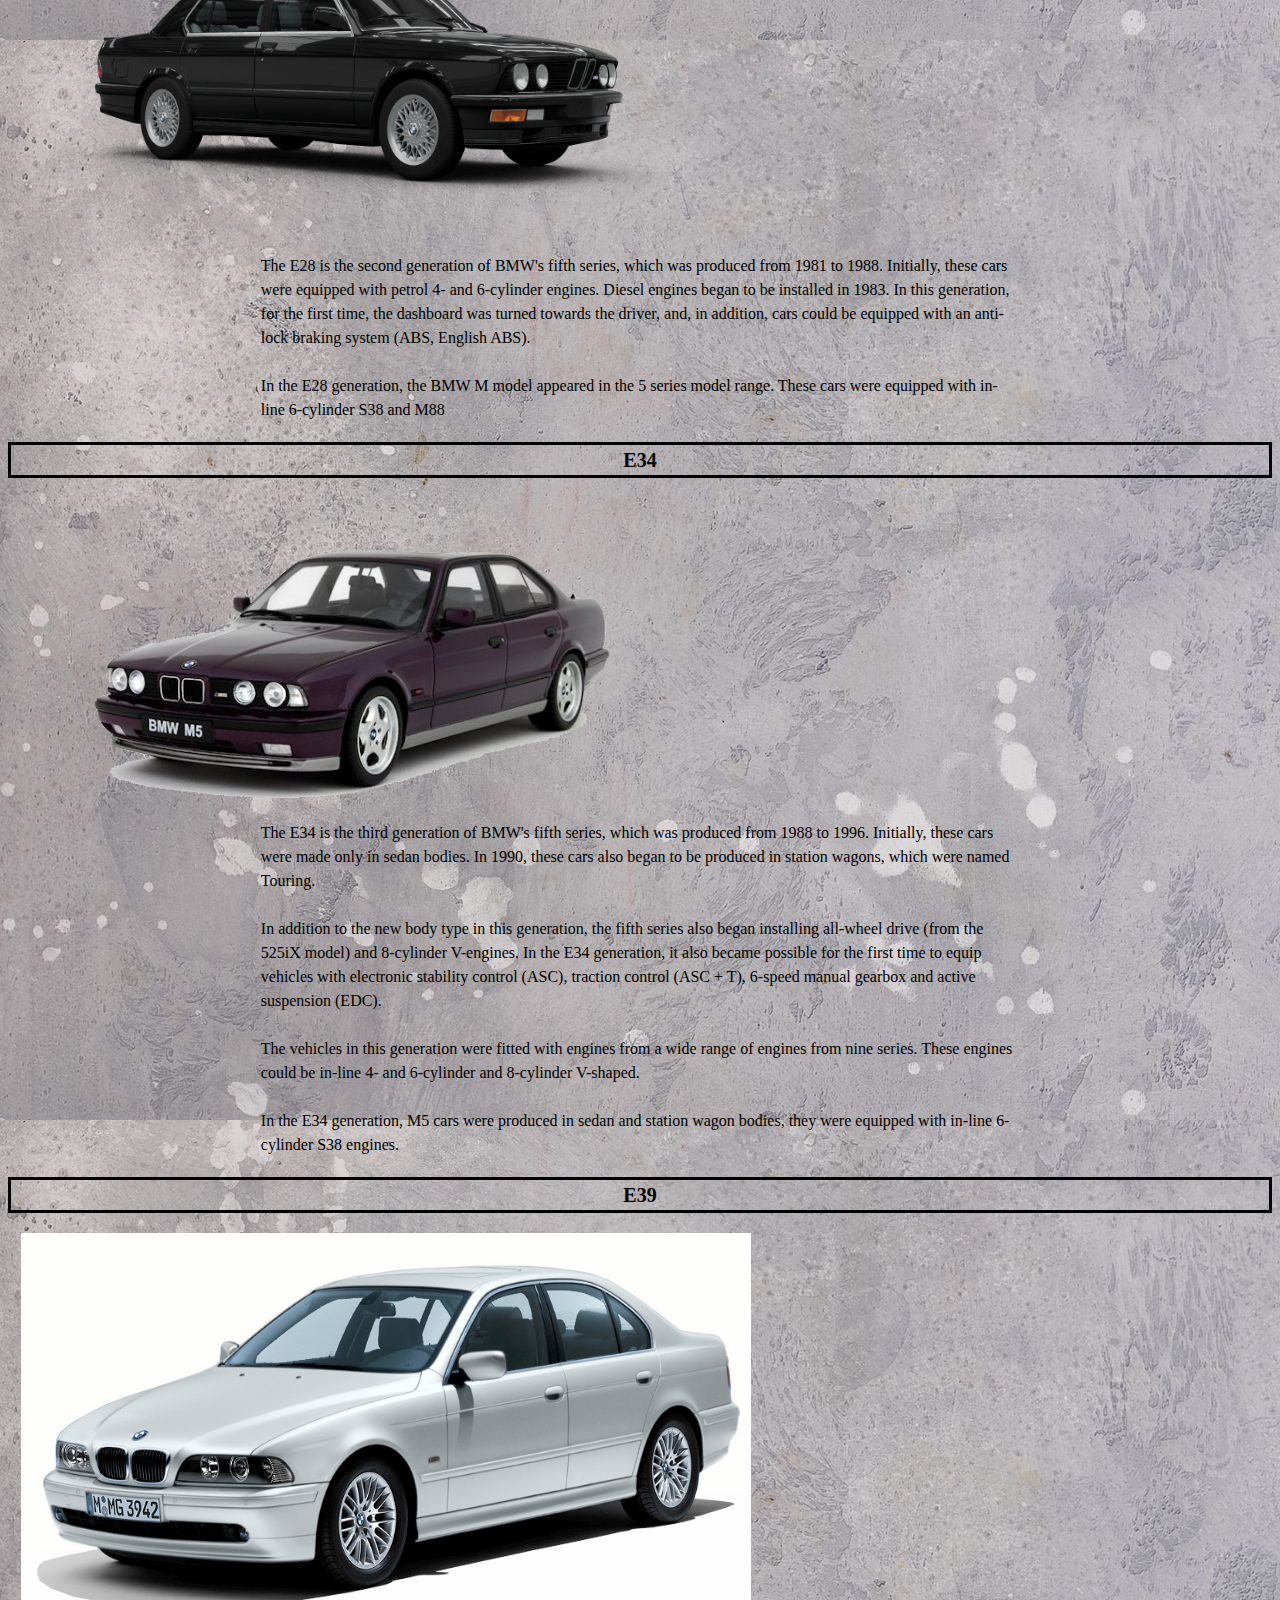
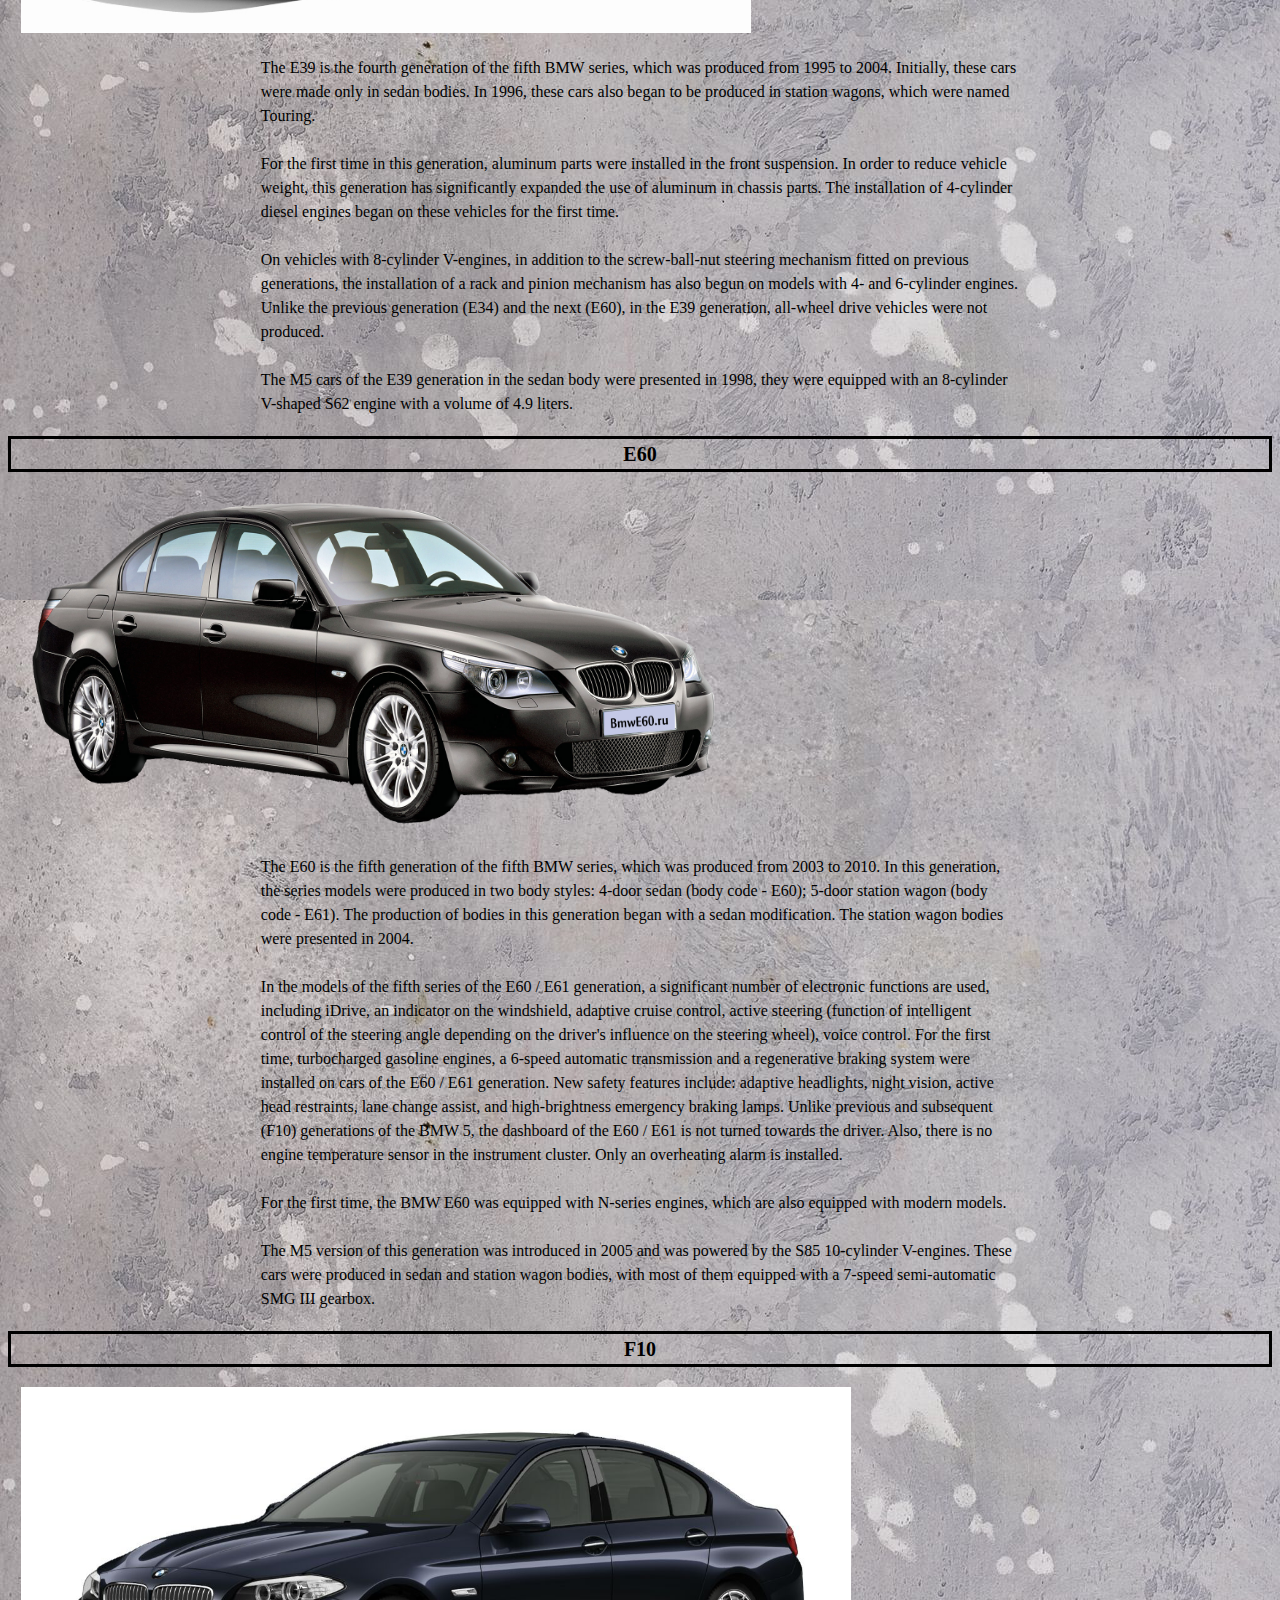
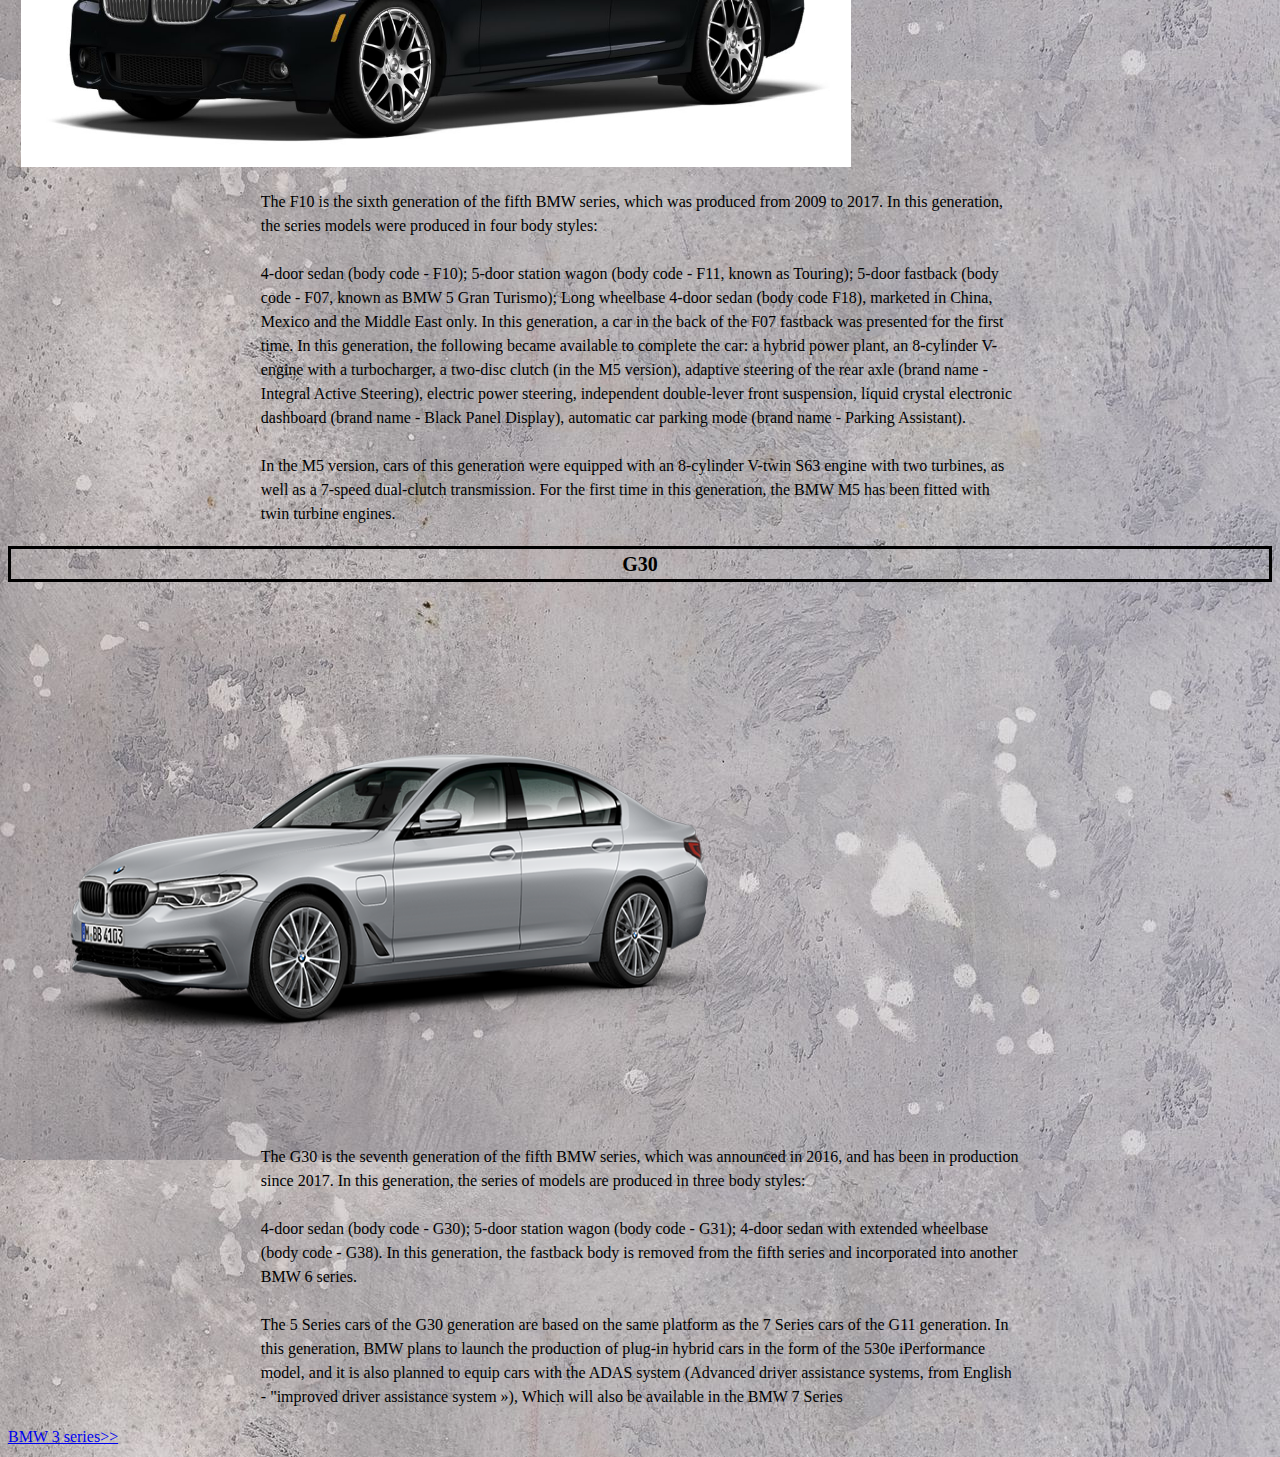
<file: homework12/index2.html>
<!DOCTYPE html>
<html lang="en">
<head>
	<meta charset="UTF-8">
	<meta name="viewport" content="width=device-width, initial-scale=1.0">
	<title>Nikolay Perestyuk</title>
	<link rel="stylesheet" type="text/css" href="style2.css">
</head>
<body>
		<div>
			<a href="index.html" class="butt">Back to BMW 3 series</a>
		</div>
		<br>	
		<div>	
			<h1>BMW Evolution</h1>
		</div>
		<div>
			<h2>Legend BMW 5 Series</h2>
			<img src="img/1.png" width="1900" height="450" margin: auto;>
			<h2>About Company</h2>
		</div>
	</body>	
	<section id="About">
		<div>
			<p><b>BMW AG is a German manufacturer of cars, motorcycles, engines and bicycles. Norbert Reithofer was chairman of the company from 2006 to 2015, Harald Kruger from May 2015 and Oliver Zipse from 18 July 2019. Chief Designer - Josef Kaban. The company's motto is "Freude am Fahren", with it. - "With pleasure behind the wheel." For English-speaking countries, the motto "The Ultimate Driving Machine" was also coined (from English - "Ideal car for driving").</b>
			</p>
		</div>
	</section>
	<nav>
		<p>
		Content:
		</p>
		<div class="button">
			<button><a href="#BMW E12">BMW E12</a></button>
			<button><a href="#BMW E28">BMW E28</a></button>
			<button><a href="#BMW E34">BMW E34</a></button>
			<button><a href="#BMW E39">BMW E39</a></button>
			<button><a href="#BMW E60">BMW E60</a></button>
			<button><a href="#BMW F10">BMW F10</a></button>
			<button><a href="#BMW G30">BMW G30</a></button>
		</div>
	</nav>
	<h2>BMW Model</h2>
	<ul>
		<li>1 series</li>
		<li>3 series</li>
		<li>5 series</li>
		<li>7 series</li>
		<li>X series</li>
		<li>M series</li>
		<li>Z series</li>
		<li>I series</li>
	</ul>
		<section id="BMW E12"> 
		<div>
			<a href="index.html" class="butt">BMW 3 series</a>
		</div>
	<div>

			<h2>BMW 5 Series</h2> 
				<p>BMW 5 or BMW 5 Series are business class cars produced by BMW since 1972. Currently, cars of the seventh generation of the fifth series are being produced. These cars replaced the previously produced BMW Neue Klasse series.
				<br><br>
				Initially, only sedan cars were presented in the BMW 5 series. The production of station wagons, called Touring, began in 1991. In 2009, the production of fastback cars was also launched, they are called Gran Turismo.
				<br><br>
				The first generation of the BMW 5 Series was fitted with naturally aspirated in-line 4- and 6-cylinder petrol engines. In subsequent generations, in-line 4- and 6-cylinder engines, 8- and 10-cylinder V-engines, both naturally aspirated and turbocharged, were installed. Since 1982, diesel engines have also been installed on cars of the series.
				<br><br>
				BMW 5 ranks second among the BMW series in terms of the number of vehicles sold, behind only the BMW 3 series. [1] The 5 millionth car in the BMW 5 series was manufactured in 2008, the 530d Saloon, painted in Carbon Black Metallic.
				<br><br>
				With the fifth series, the conversion of BMW models to three-digit designations began. In all generations of the series, starting from the second, an M version is presented, which is called the BMW M5
				</p>
			<iframe style="position: relative;left: 35%;" width="560" height="315" src="https://www.youtube.com/embed/OItts0DyuXg" frameborder="0" allow="accelerometer; autoplay; clipboard-write; encrypted-media; gyroscope; picture-in-picture" allowfullscreen></iframe>
		</div>		
		</section>	
		<h3>E12</h3>
		<img style="position: relative;width: 600px;height: 400px; left: 5%;" src="img/e12.jpg">
			<p>
				The E12 is the first generation of the fifth BMW series, which was produced from 1972 to 1981. These cars were released to replace the BMW Neue Klasse series. The first commercially available cars, the 520 and 520i, were equipped with an in-line 4-cylinder engine. The following year, the next model was introduced, the 525, which was powered by an in-line 6-cylinder engine.
				<br><br>
				There is no M version in the E12 generation range. Nevertheless, the E12 generation M535i is considered the predecessor of the M5 models.
				<br><br>
				Models of the E12 generation were produced until 1981, but in South Africa, production of the model continued until 1984.
			</p>
		<section id="BMW E28">			
		<h3>E28</h3>
		<img style="position: relative;width: 650px;height: 400px; left: 2%;" src="img/111.png">
			<p>
				The E28 is the second generation of BMW's fifth series, which was produced from 1981 to 1988. Initially, these cars were equipped with petrol 4- and 6-cylinder engines. Diesel engines began to be installed in 1983. In this generation, for the first time, the dashboard was turned towards the driver, and, in addition, cars could be equipped with an anti-lock braking system (ABS, English ABS).
				<br><br>
				In the E28 generation, the BMW M model appeared in the 5 series model range. These cars were equipped with in-line 6-cylinder S38 and M88
			</p>
		</section>
		<section id="BMW E34">			
			<h3>E34</h3>
			<img style="position: relative;width: 600px;height: 300px; left: 4%;" src="img/e34.jpg">
				<p>
				The E34 is the third generation of BMW's fifth series, which was produced from 1988 to 1996. Initially, these cars were made only in sedan bodies. In 1990, these cars also began to be produced in station wagons, which were named Touring.
				<br><br>
				In addition to the new body type in this generation, the fifth series also began installing all-wheel drive (from the 525iX model) and 8-cylinder V-engines. In the E34 generation, it also became possible for the first time to equip vehicles with electronic stability control (ASC), traction control (ASC + T), 6-speed manual gearbox and active suspension (EDC).
				<br><br>
				The vehicles in this generation were fitted with engines from a wide range of engines from nine series. These engines could be in-line 4- and 6-cylinder and 8-cylinder V-shaped.
				<br><br>
				In the E34 generation, M5 cars were produced in sedan and station wagon bodies, they were equipped with in-line 6-cylinder S38 engines.
				</p>
		</section>
		<section id="BMW E39">
			<h3>E39</h3>
			<img style="position: relative;width: 730px;height: 400px; left: 1%;" src="img/e39.png">
				<p>
				The E39 is the fourth generation of the fifth BMW series, which was produced from 1995 to 2004. Initially, these cars were made only in sedan bodies. In 1996, these cars also began to be produced in station wagons, which were named Touring.
				<br><br>
				For the first time in this generation, aluminum parts were installed in the front suspension. In order to reduce vehicle weight, this generation has significantly expanded the use of aluminum in chassis parts. The installation of 4-cylinder diesel engines began on these vehicles for the first time.
				<br><br>
				On vehicles with 8-cylinder V-engines, in addition to the screw-ball-nut steering mechanism fitted on previous generations, the installation of a rack and pinion mechanism has also begun on models with 4- and 6-cylinder engines. Unlike the previous generation (E34) and the next (E60), in the E39 generation, all-wheel drive vehicles were not produced.
				<br><br>
				The M5 cars of the E39 generation in the sedan body were presented in 1998, they were equipped with an 8-cylinder V-shaped S62 engine with a volume of 4.9 liters.
				</p>
		</section>
		<section id="BMW E60">
			<h3>E60</h3>
			<img style="position: relative;width: 700px;height: 340px; left: 1%;" src="img/e60.png">
				<p>
				The E60 is the fifth generation of the fifth BMW series, which was produced from 2003 to 2010. In this generation, the series models were produced in two body styles:

				4-door sedan (body code - E60);
				5-door station wagon (body code - E61).
				The production of bodies in this generation began with a sedan modification. The station wagon bodies were presented in 2004.
				<br><br>
				In the models of the fifth series of the E60 / E61 generation, a significant number of electronic functions are used, including iDrive, an indicator on the windshield, adaptive cruise control, active steering (function of intelligent control of the steering angle depending on the driver's influence on the steering wheel), voice control. For the first time, turbocharged gasoline engines, a 6-speed automatic transmission and a regenerative braking system were installed on cars of the E60 / E61 generation. New safety features include: adaptive headlights, night vision, active head restraints, lane change assist, and high-brightness emergency braking lamps. Unlike previous and subsequent (F10) generations of the BMW 5, the dashboard of the E60 / E61 is not turned towards the driver. Also, there is no engine temperature sensor in the instrument cluster. Only an overheating alarm is installed.
				<br><br>
				For the first time, the BMW E60 was equipped with N-series engines, which are also equipped with modern models.
				<br><br>
				The M5 version of this generation was introduced in 2005 and was powered by the S85 10-cylinder V-engines. These cars were produced in sedan and station wagon bodies, with most of them equipped with a 7-speed semi-automatic SMG III gearbox.
				</p>				
		</section>
		<section id="BMW F10">
			<h3>F10</h3>
			<img style="position: relative;width: 830px;height: 380px; left: 1%;" src="img/f10.png">
				<p>
				The F10 is the sixth generation of the fifth BMW series, which was produced from 2009 to 2017. In this generation, the series models were produced in four body styles:
				<br><br>
				4-door sedan (body code - F10);
				5-door station wagon (body code - F11, known as Touring);
				5-door fastback (body code - F07, known as BMW 5 Gran Turismo);
				Long wheelbase 4-door sedan (body code F18), marketed in China, Mexico and the Middle East only.
				In this generation, a car in the back of the F07 fastback was presented for the first time. In this generation, the following became available to complete the car: a hybrid power plant, an 8-cylinder V-engine with a turbocharger, a two-disc clutch (in the M5 version), adaptive steering of the rear axle (brand name - Integral Active Steering), electric power steering, independent double-lever front suspension, liquid crystal electronic dashboard (brand name - Black Panel Display), automatic car parking mode (brand name - Parking Assistant).
				<br><br>
				In the M5 version, cars of this generation were equipped with an 8-cylinder V-twin S63 engine with two turbines, as well as a 7-speed dual-clutch transmission. For the first time in this generation, the BMW M5 has been fitted with twin turbine engines.
				</p>				
		</section>
		<section id="BMW G30">
			<h3>G30</h3>
			<img style="position: relative;width: 800px;height: 520px; left: 1%;" src="img/g31.png">
				<p>
				The G30 is the seventh generation of the fifth BMW series, which was announced in 2016, and has been in production since 2017. In this generation, the series of models are produced in three body styles:
				<br><br>
				4-door sedan (body code - G30);
				5-door station wagon (body code - G31);
				4-door sedan with extended wheelbase (body code - G38).
				In this generation, the fastback body is removed from the fifth series and incorporated into another BMW 6 series.
				<br><br>
				The 5 Series cars of the G30 generation are based on the same platform as the 7 Series cars of the G11 generation. In this generation, BMW plans to launch the production of plug-in hybrid cars in the form of the 530e iPerformance model, and it is also planned to equip cars with the ADAS system (Advanced driver assistance systems, from English - "improved driver assistance system »), Which will also be available in the BMW 7 Series
				</p>	
		<a href="index.html">BMW 3 series>></a>			
		</section>
	</div>
	</body>
</body>
</html>
</file>
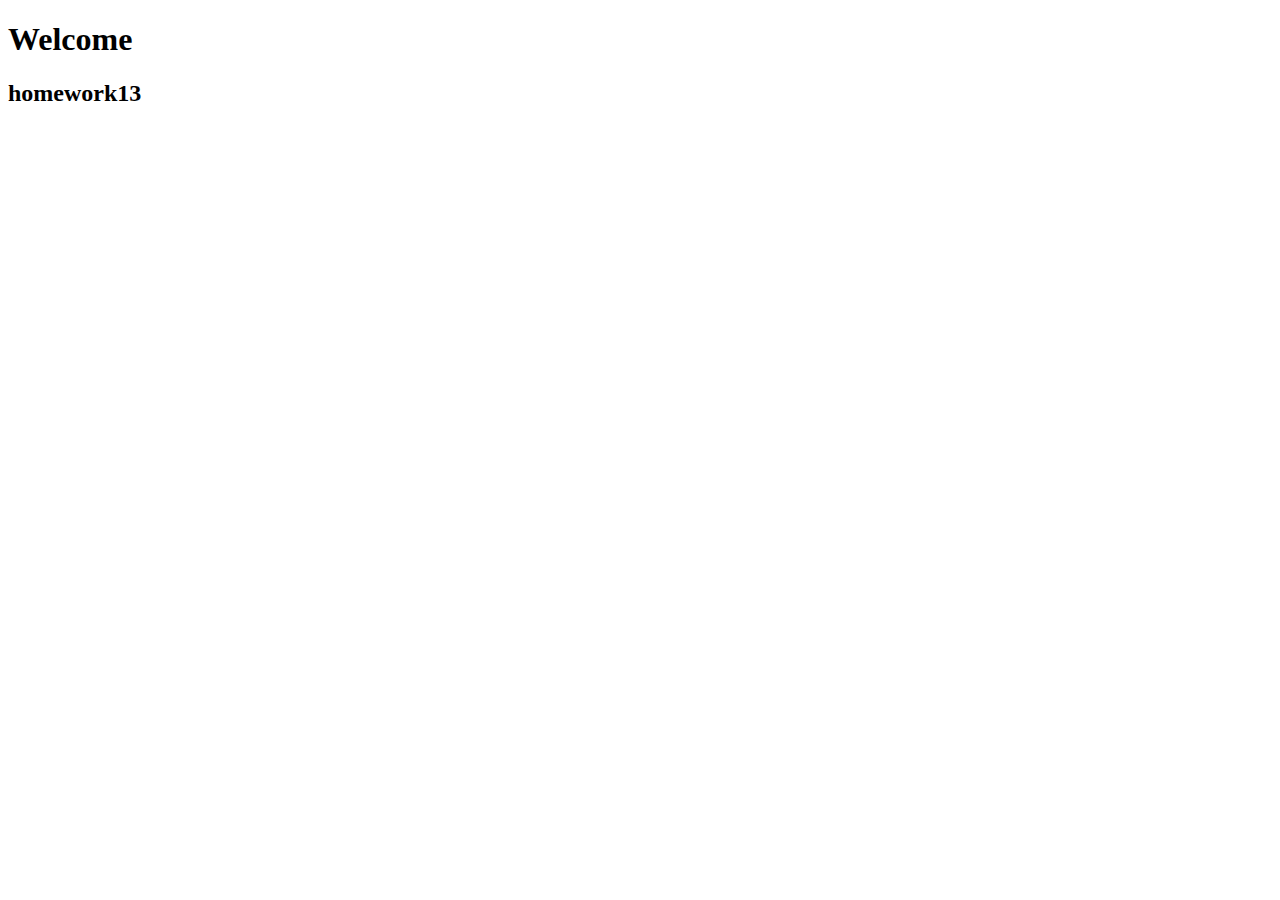
<file: homework13/indexjavasc.html>
<!DOCTYPE html>
<html lang"en">	
	<meta charset="utf-8">
	<head>
		<title>Test</title>
	</head>
<body>	
<script src="java/javasc.js"></script>
	<h1>Welcome</h1>	
		<h2>homework13	</h2>

</body>
</file>
<file: homework 12/css/style.css>
*{
	margin: 0;
	padding: 0;
	box-sizing: border-box;
}

html,
body{
	width: 100%;
	height: 100%;
	background-image: url(../images/bcg-images.jfif);
	background-repeat: repeat;
	font-size: 18px;
    line-height: 1.3;
    font-family: "PT Sans", Arial, Tahoma, Geneva, sans-serif;
    line-height: 1.55;
}

.container{
	width: 1070px;
	min-width: 300px;
	top: 0;
	bottom: 0;
	left: 0;
	right: 0;
	margin: auto;
}

.clearfix::after{
	content: '';
	display: table;
	clear: both;
}

/* header */

header{
	background-color: #010101;
	padding-top: 15px;
	color: #FFFFFF;
	position: sticky;
	top: 0;
}

.logo{
	width: 100px;
	display: table;
	float: left;
}

.logo img{
	height: 100px;
}

.pagename{
	width: 950px;
	min-width: : 600px;
	float: right;
	display: table;
}

.pagename p{
	font-size: 16px;
	font-style: italic;
	padding-bottom: 15px;
}

nav ul li{
	display: inline;
	list-style-type: none;
	border-left: 1px solid white;
}

nav ul li:first-child{
	margin-left: 120px;
	border: none;
}

nav ul li a{
	text-decoration: none;
	color: #FFFFFF;
	font-weight: bold;
	margin-right: 20px;
	margin-left: 20px;
}

nav ul li a:hover{
	color: #F5950B;
}

/* main */

.dish{
	width: 100%;
	min-height: 100px;
	background-color: rgba(255,255,255,0.85);
	padding: 25px;
	margin-bottom: 25px;
	border-radius: 20px;
}

.dish ol{
	padding-left: 40px;
}

.dish p::first-letter {
    font-size: 25px; 
   }

  .alsoread li{
  	list-style-type: none;
  	padding-left: 20px;
  }

.photo{
	display: flex;
	justify-content: space-around;
	margin-top: 35px;
}

.photo img{
	width: 300px;
	border: 10px solid #CDBDBD;
	border-radius: 15px;
}
/* footer */

footer{
	min-height: 100px;
	background-color: #fcf3e7;
}

.footerhead h2{
	display: block;
	text-align: center;
	padding-bottom: 25px;
}

.contacts{
	display: flex;
	justify-content: space-between;
}

.forma{
	width: 400px;
	border-right: 1px solid black;
}

.forma h3{
	display: block;
	text-align: center;
	padding-bottom: 25px;
}

.mapa{
	width: 600px;
}

.mapa h3{
	display: block;
	text-align: center;
	padding-bottom: 25px;
}

.copyright{
	padding-top: 20px;
	padding-bottom: 40px;
}

.copyright p{
	font-style: italic;
	font-size: 10px;
    line-height: 1.3;
}

/* shoes page */

.shoes{
	width: 100%;
	min-height: 100px;
	background-color: rgba(255,255,255,0.85);
	padding: 25px;
	margin-bottom: 25px;
	border-radius: 20px;
	padding: 35px;
}

.shoes ol li{
	margin-left: 25px;
}

.tablica{
	display: flex;
	justify-content: center;
}

.shoes table caption{
	font-weight: bold;
}

.shoes table th{
background: #BCEBDD;
color: black;
text-shadow: 0 1px 1px #2D2020;
padding: 10px 20px;
}

.shoes table td {
padding: 10px 20px;
background: #F8E391;
}

.shoes table th, td {
border-style: solid;
border-width: 0 1px 1px 0;
border-color: white;
}

.video{
	display: flex;
	justify-content: center;
}
</file>
<file: homework12/style.css>
body{
	background-image: url(img/fon6.jpg);
	font-family: Georgia;
	line-height: 1.5;
	font-size: 16px;
}
h1{
	text-align: center;font-size: 45px;
	 color: #2F4F4F
}
h2{
	text-align: center;
}
h3{ 
	text-align: center;
	font-size: 20px;
	color: #2F4F4F
	padding: 1em 1em;
	outline: none;
	border: 3px solid;

}
p{
	position: relative;left: 20%;width: 60%;
}
.button{
	text-decoration: none;
	position: relative;left: 20%;
	display: inline-block;
	color: white;
	font-weight: 700;
	user-select: none;
	padding: 1em 1em;
	outline: none;
	border: 3px solid;
	border-radius: 1px;
	transition: 0.2s;
}

.butt{
	display: inline-block;
	color: red;
	font-weight: 700;
	text-decoration: none;
	user-select: none;
	padding: 1em 1em;
	outline: none;
	border: 3px solid;
	border-radius: 1px;
	transition: 0.2s;
}
</file>
<file: homework12/style2.css>
body{
	background-image: url(img/fon7.jpg);
	font-family: Georgia;
	line-height: 1.5;
	font-size: 16px;
}
h1{
	text-align: center;font-size: 45px;
	 color: #2F4F4F
}
h2{
	text-align: center;
}
h3{ 
	text-align: center;
	font-size: 20px;
	color: #2F4F4F
	padding: 1em 1em;
	outline: none;
	border: 3px solid;

}
p{
	position: relative;left: 20%;width: 60%;
}
.button{
	text-decoration: none;
	position: relative;left: 20%;
	display: inline-block;
	color: white;
	font-weight: 700;
	user-select: none;
	padding: 1em 1em;
	outline: none;
	border: 3px solid;
	border-radius: 1px;
	transition: 0.2s;
}
.butt{
	display: inline-block;
	color: red;
	font-weight: 700;
	text-decoration: none;
	user-select: none;
	padding: 1em 1em;
	outline: none;
	border: 3px solid;
	border-radius: 1px;
	transition: 0.2s;
}
</file>
